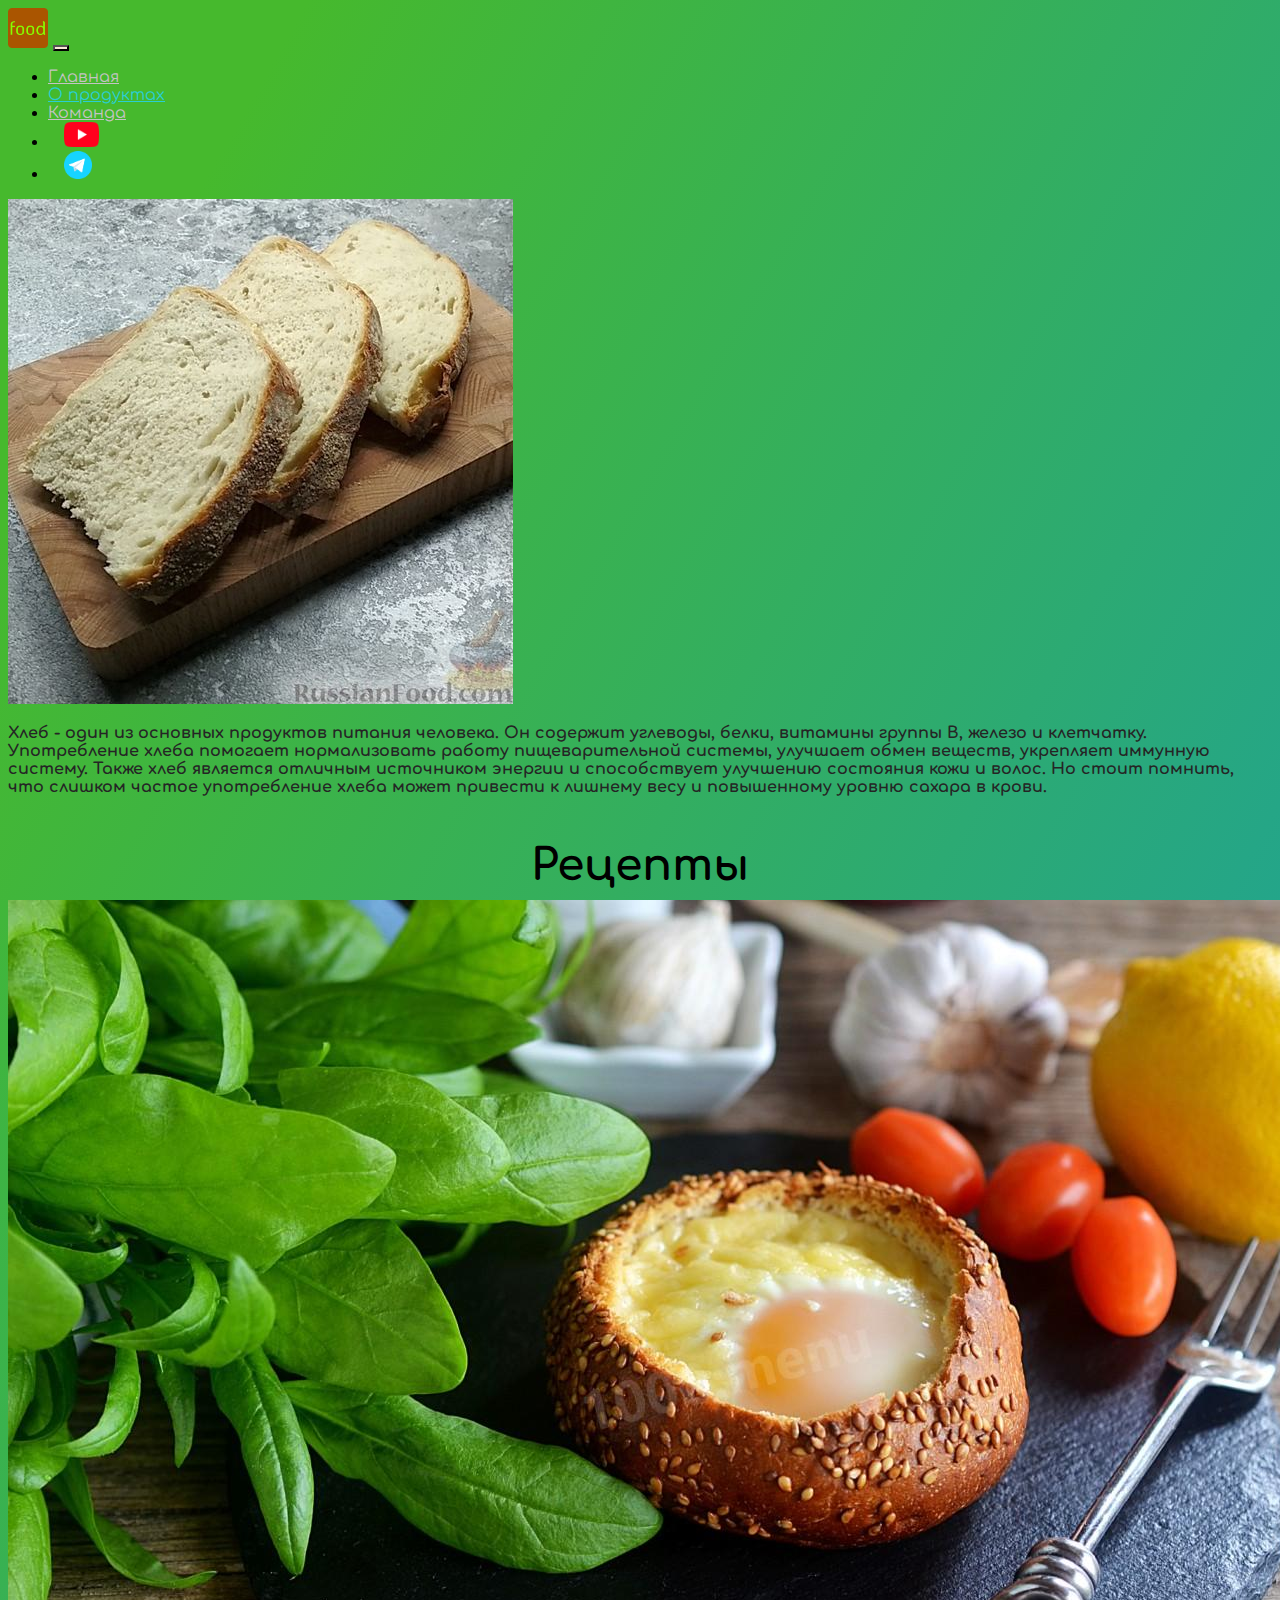
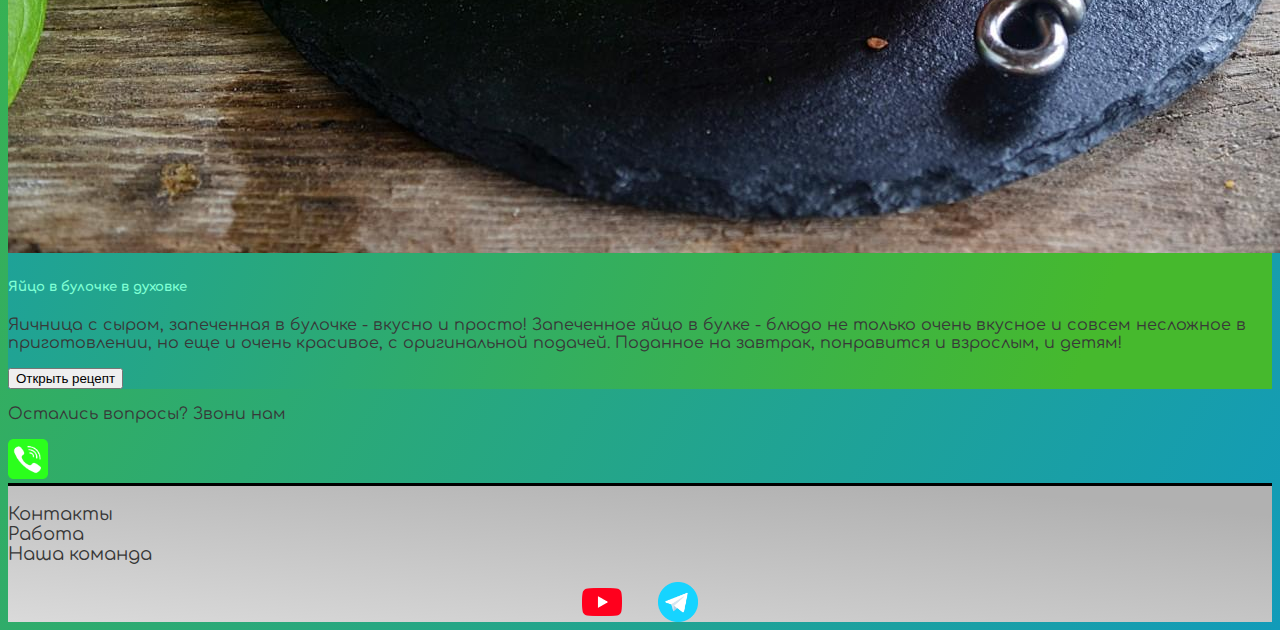
<file: bread.html>
<!DOCTYPE html>
<html lang="en">

<head>
    <meta charset="UTF-8">
    <meta http-equiv="X-UA-Compatible" content="IE=edge">
    <meta name="viewport" content="width=device-width, initial-scale=1.0">
    <title>Превенториум</title>
    <link href="https://cdn.jsdelivr.net/npm/bootstrap@5.2.3/dist/css/bootstrap.min.css" rel="stylesheet"
        integrity="sha384-rbsA2VBKQhggwzxH7pPCaAqO46MgnOM80zW1RWuH61DGLwZJEdK2Kadq2F9CUG65" crossorigin="anonymous">
    <link rel="stylesheet" href="source/styles/mycss.css">
    <link rel="stylesheet" href="source/styles/later.css">

    <link rel="apple-touch-icon" sizes="180x180" href="source/files/favicon_io/apple-touch-icon.png">
    <link rel="icon" type="image/png" sizes="32x32" href="source/files/favicon_io/favicon-32x32.png">
    <link rel="icon" type="image/png" sizes="16x16" href="source/files/favicon_io/favicon-16x16.png">
    <link rel="manifest" href="source/files/favicon_io/site.webmanifest">
</head>

<body>

    <header>
        <nav class="navbar navbar-expand-lg bg-dark">
            <div class="container-fluid">
                <a class="navbar-brand" href="/"><img src="source/files/favicon_io/android-chrome-512x512.png" alt="///"></a>
                <button class="navbar-toggler" type="button" data-bs-toggle="collapse" data-bs-target="#navbarNav"
                    aria-controls="navbarNav" aria-expanded="false" aria-label="Toggle navigation">
                    <span class="navbar-toggler-icon"></span>
                </button>
                <div class="collapse navbar-collapse" id="navbarNav">
                    <ul class="navbar-nav">
                        <li class="nav-item">
                            <a class="nav-link" aria-current="page" href="/">Главная</a>
                        </li>
                        <li class="nav-item">
                            <a class="nav-link active " href="pricing.html">О продуктах</a>
                        </li>
                        <li class="nav-item">
                            <a class="nav-link " href="pricing.html">Команда</a>
                        </li>
                        <li class="nav-item">
                            <a class="nav-link" href="pricing.html">
                                <img style="width: 35px; margin-inline: 1em;" src="source/files/yt.png" alt="">
                            </a>
                        </li>
                        <li class="nav-item">
                            <a class="nav-link" href="pricing.html">
                                <img style="width: 28px; margin-inline: 1em;" src="source/files/tg.png" alt="">
                            </a>
                        </li>
                    </ul>
                </div>
            </div>
        </nav>
    </header>

    <section>
        <div class="container-fluid mt-4">
            <div class="row">

                <div class="col-lg-1">
                </div>

                <div class="col-lg-8 col-md-12">
                    <div class="row">

                        <div class="col-lg-6 col-md-6">
                            <img src="source/images/big_318022.jpg" class="w-100" alt="">
                        </div>
                        <div class="col-lg-6 col-md-6 slide-text">
                            <p class="kir">Хлеб - один из основных продуктов питания человека. Он содержит углеводы, белки, витамины
                                группы В, железо и клетчатку. Употребление хлеба помогает нормализовать работу
                                пищеварительной системы, улучшает обмен веществ, укрепляет иммунную систему. Также хлеб
                                является отличным источником энергии и способствует улучшению состояния кожи и волос. Но
                                стоит помнить, что слишком частое употребление хлеба может привести к лишнему весу и
                                повышенному уровню сахара в крови.</p>
                        </div>

                    </div>
                    <h2 class="recept">Рецепты</h2>
                    <div class="row">
                        <div class="col-lg-6 col-md-6 mt-4">
                            <div class="card">
                                <img src="source/images/yaico-v-bulochke-v-duxovke_1592090454_8_max.jpg"
                                    class="card-img-top" alt="хлеб">
                                <div class="card-body">
                                    <h5 class="card-title">Яйцо в булочке в духовке</h5>
                                    <p class="card-text">Яичница с сыром, запеченная в булочке - вкусно и просто!
                                        Запеченное яйцо в булке - блюдо не только очень вкусное и совсем несложное в
                                        приготовлении, но еще и очень красивое, с оригинальной подачей. Поданное на
                                        завтрак, понравится и взрослым, и детям!
                                    </p>
                                    <button id="myBtn">Открыть рецепт</button>
                                    <!-- The Modal -->
                                    <div id="myModal" class="modal">

                                        <!-- Модальное содержание -->
                                        <div class="modal-content">
                                            <div class="modal-header">
                                                <span class="close">&times;</span>
                                                <h2>Яйцо в булочке в духовке</h2>
                                            </div>
                                            <div class="modal-body">
                                                <img src="source/images/yaico-v-bulochke-v-duxovke_1592090454_8_max.jpg"
                                                    alt="">
                                                <p>Булочка 250 Грамм</p>
                                                <p>Яйца 1 шт.</p>
                                                <p>Соль по вкусу</p>
                                                <p>Сыл любой 40 Грамм</p>
                                                <p>Сливочное масло 20 Грамм</p>
                                                <p> Дрожжи прессованные 20 Грамм </p>
                                            </div>
                                            <div class="d-block w-100">
                                                <div class="row">
                                                    <div class="col-lg-4 col-md-4">
                                                        <img src="source/recept2/yaico-v-bulochke-v-duxovke_1592090454_1_max.jpg" class="w-100"
                                                            alt="">
                                                    </div>
                                                    <div class="col-lg-4 col-md-4 slide-text">
                                                        <p>Подготовьте все необходимые ингредиенты. Казалось бы, их достаточно много, но практически все они есть в любом холодильнике. Так что с набором продуктов проблем быть не должно.</p>
                                                    </div>
                                                </div>
                                            </div>
                                            <div class="d-block w-100">
                                                <div class="row">
                                                    <div class="col-lg-4 col-md-4">
                                                        <img src="source/recept2/yaico-v-bulochke-v-duxovke_1592090454_2_max.jpg"
                                                            class="w-100" alt="">
                                                    </div>
                                                    <div class="col-lg-4 col-md-4 slide-text">
                                                        <p>Для теста в теплом молоке растворите немного сахара, буквально 1 ч. ложку, добавьте дрожжи. Я использую прессованные дрожжи, с ними моя выпечка всегда получается) Хорошенько расколотите массу венчиком, чтобы дрожжи полностью растворились, и оставьте все на 10 минут. За это время на поверхности появится пышная пенка, это значит, что дрожжи начали действовать.  </p>
                                                    </div>
                                                </div>
                                            </div>
                                            <div class="d-block w-100">
                                                <div class="row">
                                                    <div class="col-lg-4 col-md-4">
                                                        <img src="source/recept2/yaico-v-bulochke-v-duxovke_1592090454_3_max.jpg"
                                                            class="w-100" alt="">
                                                    </div>
                                                    <div class="col-lg-4 col-md-4 slide-text">
                                                        <p>Добавьте в миску яйцо (я его предварительно слегка взбиваю вилкой), немного поваренной соли, остальной сахар (предназначенный для теста) и ванильный сахар. Также добавьте растопленное сливочное масло (растопить его можно на медленном огне, на водяной бане или же в микроволновке, как это сделала я). Полученную массу хорошо размешайте.</p>
                                                    </div>
                                                </div>
                                            </div>
                                            <div class="d-block w-100">
                                                <div class="row">
                                                    <div class="col-lg-4 col-md-4">
                                                        <img src="source/recept2/yaico-v-bulochke-v-duxovke_1592090454_3_max.jpg"
                                                            class="w-100" alt="">
                                                    </div>
                                                    <div class="col-lg-4 col-md-4 slide-text">
                                                        <p>Начинайте вводить просеянную муку. Размешивайте сначала венчиком или ложкой, а затем выложите тесто на рабочую поверхность и замесите руками. Месить надо около 10 минут, за это время тесто станет однородным и гладким. Обратите внимание: муки вам может понадобиться немного больше или меньше, чем указано в рецепте, в этом нет ничего страшного.</p>
                                                    </div>
                                                </div>
                                            </div>
                                            <div class="d-block w-100">
                                                <div class="row">
                                                    <div class="col-lg-4 col-md-4">
                                                        <img src="source/recept2/yaico-v-bulochke-v-duxovke_1592090454_4_max.jpg"
                                                            class="w-100" alt="">
                                                    </div>
                                                    <div class="col-lg-4 col-md-4 slide-text">
                                                        <p>Переложите тесто в глубокую миску, накройте полотенцем и оставьте в теплом месте. Я обычно пользуюсь мультиваркой, ставлю режим "Мультиповар", устанавливаю температуру 35 градусов и время 1 час. Ставлю тарелку с тестом прямо в мультиварку и закрываю крышку. Тесто поднимается просто отлично! Через час тесто следует обмять, положить в тарелку и снова оставить, но уже минут на 30-40, чтобы оно подошло. </p>
                                                    </div>
                                                </div>
                                            </div>
                                            <div class="d-block w-100">
                                                <div class="row">
                                                    <div class="col-lg-4 col-md-4">
                                                        <img src="source/recept2/yaico-v-bulochke-v-duxovke_1592090454_5_max.jpg"
                                                            class="w-100" alt="">
                                                    </div>
                                                    <div class="col-lg-4 col-md-4 slide-text">
                                                        <p>Тесто получилось просто идеальное: гладкое и пышное! Раскатайте его в большой пласт толщиной примерно 6-7 мм.</p>
                                                    </div>
                                                </div>
                                            </div>
                                            <div class="d-block w-100">
                                                <div class="row">
                                                    <div class="col-lg-4 col-md-4">
                                                        <img src="source/recept2/yaico-v-bulochke-v-duxovke_1592090454_6_max.jpg"
                                                            class="w-100" alt="">
                                                    </div>
                                                    <div class="col-lg-4 col-md-4 slide-text">
                                                        <p>Смажьте тонким слоем размягченного сливочного масла. </p>
                                                    </div>
                                                </div>
                                            </div>
                                            <div class="d-block w-100">
                                                <div class="row">
                                                    <div class="col-lg-4 col-md-4">
                                                        <img src="source/images/yaico-v-bulochke-v-duxovke_1592090454_8_max.jpg"
                                                            class="w-100" alt="">
                                                    </div>
                                                    <div class="col-lg-4 col-md-4 slide-text">
                                                        <p>Подавайте блюдо на завтрак со свежими сезонными овощами и зеленью. Приятного аппетита! </p>
                                                    </div>
                                                </div>
                                            </div>
                                            


                                        </div>
                                        
                                        

                                    </div>

                                    <script>
                                        // Get the modal
                                        var modal = document.getElementById("myModal");

                                        // Get the button that opens the modal
                                        var btn = document.getElementById("myBtn");

                                        // Get the <span> element that closes the modal
                                        var span = document.getElementsByClassName("close")[0];

                                        // When the user clicks the button, open the modal 
                                        btn.onclick = function () {
                                            modal.style.display = "block";
                                        }

                                        // When the user clicks on <span> (x), close the modal
                                        span.onclick = function () {
                                            modal.style.display = "none";
                                        }

                                        // When the user clicks anywhere outside of the modal, close it
                                        window.onclick = function (event) {
                                            if (event.target == modal) {
                                                modal.style.display = "none";
                                            }
                                        }
                                    </script>
                                </div>
                            </div>
                        </div>

                    </div>
                </div>
                <div class="col-lg-12 col-md-12 text-center mt-4">
                    <p>Остались вопросы?  Звони нам</p>
                </div>
                <div class="col-lg-12 col-md-12 text-center">
                    <img class="call-anim" style="width: 40px;" src="source/files/phone.png" alt="">
                </div>

    </section>

    <footer class="mt-4">
        <div class="container-fluid">
            <div class="row">
                <div class="col-lg-4 col-md-12 footer-text text-center">
                    <p></p>
                </div>
                <div class="col-lg-4 col-md-12 footer-text text-center">
                    <p>Контакты <br>Работа<br>Наша команда</p>
                </div>
                <div class="col-lg-4 col-md-12 media-links">
                    <img style="width: 40px; margin-inline: 1em;" src="source/files/yt.png" alt="">
                    <img style="width: 40px; margin-inline: 1em;" src="source/files/tg.png" alt="">
                </div>
            </div>
        </div>
    </footer>

    <script src="https://cdn.jsdelivr.net/npm/bootstrap@5.2.3/dist/js/bootstrap.bundle.min.js"
        integrity="sha384-kenU1KFdBIe4zVF0s0G1M5b4hcpxyD9F7jL+jjXkk+Q2h455rYXK/7HAuoJl+0I4"
        crossorigin="anonymous"></script>
</body>

</html>
</file>
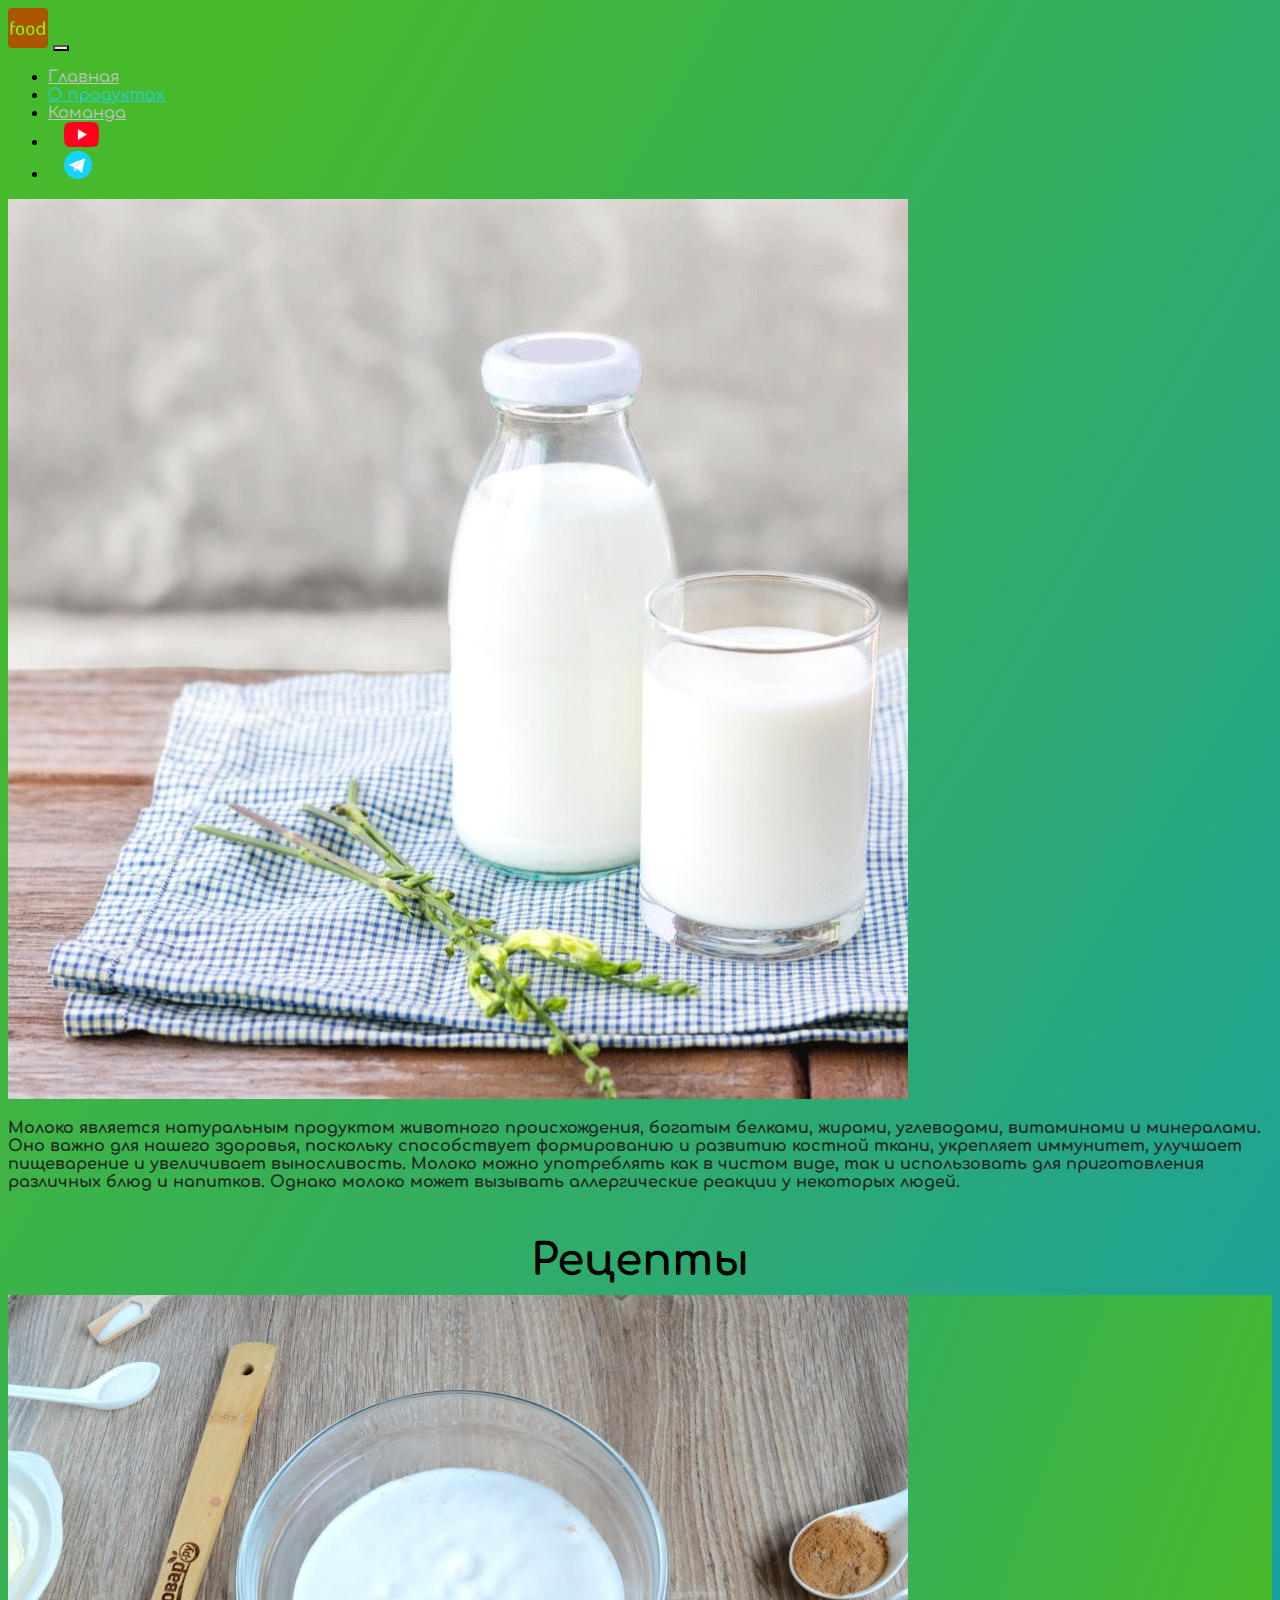
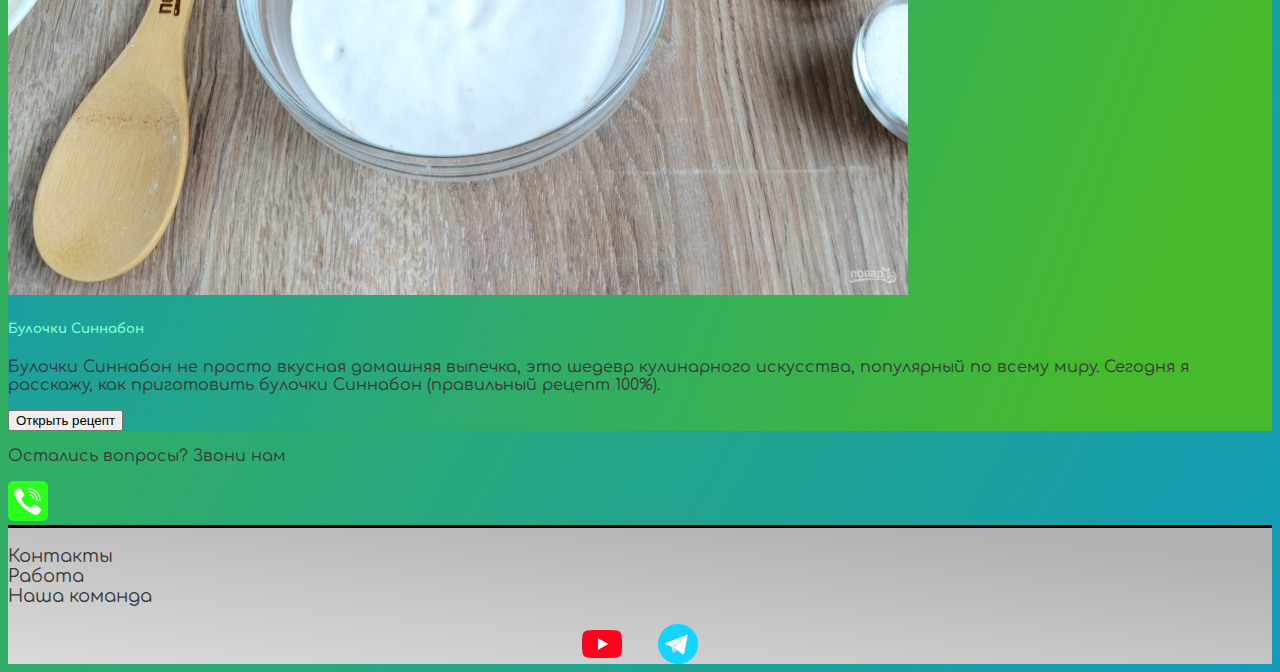
<file: milk.html>
<!DOCTYPE html>
<html lang="en">

<head>
    <meta charset="UTF-8">
    <meta http-equiv="X-UA-Compatible" content="IE=edge">
    <meta name="viewport" content="width=device-width, initial-scale=1.0">
    <title>Превенториум</title>
    <link href="https://cdn.jsdelivr.net/npm/bootstrap@5.2.3/dist/css/bootstrap.min.css" rel="stylesheet"
        integrity="sha384-rbsA2VBKQhggwzxH7pPCaAqO46MgnOM80zW1RWuH61DGLwZJEdK2Kadq2F9CUG65" crossorigin="anonymous">
    <link rel="stylesheet" href="source/styles/mycss.css">
    <link rel="stylesheet" href="source/styles/later.css">

    <link rel="apple-touch-icon" sizes="180x180" href="source/files/favicon_io/apple-touch-icon.png">
    <link rel="icon" type="image/png" sizes="32x32" href="source/files/favicon_io/favicon-32x32.png">
    <link rel="icon" type="image/png" sizes="16x16" href="source/files/favicon_io/favicon-16x16.png">
    <link rel="manifest" href="source/files/favicon_io/site.webmanifest">
</head>

<body>

    <header>
        <nav class="navbar navbar-expand-lg bg-dark">
            <div class="container-fluid">
                <a class="navbar-brand" href="/"><img src="source/files/favicon_io/android-chrome-512x512.png"
                        alt="///"></a>
                <button class="navbar-toggler" type="button" data-bs-toggle="collapse" data-bs-target="#navbarNav"
                    aria-controls="navbarNav" aria-expanded="false" aria-label="Toggle navigation">
                    <span class="navbar-toggler-icon"></span>
                </button>
                <div class="collapse navbar-collapse" id="navbarNav">
                    <ul class="navbar-nav">
                        <li class="nav-item">
                            <a class="nav-link" aria-current="page" href="/">Главная</a>
                        </li>
                        <li class="nav-item">
                            <a class="nav-link active " href="pricing.html">О продуктах</a>
                        </li>
                        <li class="nav-item">
                            <a class="nav-link " href="pricing.html">Команда</a>
                        </li>
                        <li class="nav-item">
                            <a class="nav-link" href="pricing.html">
                                <img style="width: 35px; margin-inline: 1em;" src="source/files/yt.png" alt="">
                            </a>
                        </li>
                        <li class="nav-item">
                            <a class="nav-link" href="pricing.html">
                                <img style="width: 28px; margin-inline: 1em;" src="source/files/tg.png" alt="">
                            </a>
                        </li>
                    </ul>
                </div>
            </div>
        </nav>
    </header>

    <section>
        <div class="container-fluid mt-4">
            <div class="row">

                <div class="col-lg-1">
                </div>

                <div class="col-lg-8 col-md-12">
                    <div class="row">

                        <div class="col-lg-6 col-md-6">
                            <img src="source/images/moloko-kakoj-zhirnosti-poleznee_165546461427652812.jpg"
                                class="w-100" alt="">
                        </div>
                        <div class="col-lg-6 col-md-6 slide-text">
                            <p class="kir">Молоко является натуральным продуктом животного происхождения, богатым
                                белками, жирами, углеводами,
                                витаминами и минералами. Оно важно для нашего здоровья, поскольку способствует
                                формированию и
                                развитию костной ткани, укрепляет иммунитет, улучшает пищеварение и увеличивает
                                выносливость. Молоко
                                можно употреблять как в чистом виде, так и использовать для приготовления различных блюд
                                и напитков.
                                Однако молоко может вызывать аллергические реакции у некоторых людей.</p>
                        </div>

                    </div>
                    <h2 class="recept">Рецепты</h2>
                    <div class="row">
                        <div class="col-lg-6 col-md-6 mt-4">
                            <div class="card">
                                <img src="source/recept/bulochki_sinnabon_pravilnii_recept_100-358388.JPG"
                                    class="card-img-top" alt="Молоко">
                                <div class="card-body">
                                    <h5 class="card-title">Булочки Синнабон</h5>
                                    <p class="card-text">Булочки Синнабон не просто вкусная домашняя выпечка, это шедевр кулинарного искусства, популярный по всему миру. Сегодня я расскажу, как приготовить булочки Синнабон (правильный рецепт 100%).
                                    </p>
                                    <button id="myBtn">Открыть рецепт</button>
                                    <!-- The Modal -->
                                    <div id="myModal" class="modal">

                                        <!-- Модальное содержание -->
                                        <div class="modal-content">
                                            <div class="modal-header">
                                                <span class="close">&times;</span>
                                                <h2>Булочки Синнабон</h2>
                                            </div>
                                            <div class="modal-body">
                                                <img src="source/recept/bulochki_sinnabon_pravilnii_recept_100-358402.jpg"
                                                    alt="">
                                                <p>Мука 540 Грамм</p>
                                                <p>Молоко 330 Миллилитров (280 мл - в тесто, 50 мл - в
                                                    помадку)</p>
                                                <p> Масло сливочное 120 Грамм (60 г - в тесто, 60 г - в
                                                    начинку)</p>
                                                <p> Яйцо 1 Штука Сахар 260 Грамм (80 г - в тесто, 180 г - в
                                                    начинку)</p>
                                                <p> Поваренная соль 2/3 Чайных ложки </p>
                                                <p> Дрожжи прессованные 20 Грамм </p>
                                                <p> Ванилин 1/2 Чайных ложки </p>
                                                <p> Корица молотая 4 Чайных ложки (в
                                                    начинку) </p>
                                                <p> Сыр сливочный 250 Грамм </p>
                                                <p> Сахарная пудра 60 Грамм </p>
                                                <p> Лимонный
                                                    сок 1 Ст. ложка</p>
                                            </div>
                                            <div class="d-block w-100">
                                                <div class="row">
                                                    <div class="col-lg-4 col-md-4">
                                                        <img src="source/recept/kolectiv_doctors_sm.jpg" class="w-100"
                                                            alt="">
                                                    </div>
                                                    <div class="col-lg-4 col-md-4 slide-text">
                                                        <p>Подготовьте все необходимые ингредиенты. Казалось бы, их достаточно много, но практически все они есть в любом холодильнике. Так что с набором продуктов проблем быть не должно.</p>
                                                    </div>
                                                </div>
                                            </div>
                                            <div class="d-block w-100">
                                                <div class="row">
                                                    <div class="col-lg-4 col-md-4">
                                                        <img src="source/recept/bulochki_sinnabon_pravilnii_recept_100-358388.JPG"
                                                            class="w-100" alt="">
                                                    </div>
                                                    <div class="col-lg-4 col-md-4 slide-text">
                                                        <p>Для теста в теплом молоке растворите немного сахара, буквально 1 ч. ложку, добавьте дрожжи. Я использую прессованные дрожжи, с ними моя выпечка всегда получается) Хорошенько расколотите массу венчиком, чтобы дрожжи полностью растворились, и оставьте все на 10 минут. За это время на поверхности появится пышная пенка, это значит, что дрожжи начали действовать.  </p>
                                                    </div>
                                                </div>
                                            </div>
                                            <div class="d-block w-100">
                                                <div class="row">
                                                    <div class="col-lg-4 col-md-4">
                                                        <img src="source/recept/bulochki_sinnabon_pravilnii_recept_100-2222222.JPG"
                                                            class="w-100" alt="">
                                                    </div>
                                                    <div class="col-lg-4 col-md-4 slide-text">
                                                        <p>Добавьте в миску яйцо (я его предварительно слегка взбиваю вилкой), немного поваренной соли, остальной сахар (предназначенный для теста) и ванильный сахар. Также добавьте растопленное сливочное масло (растопить его можно на медленном огне, на водяной бане или же в микроволновке, как это сделала я). Полученную массу хорошо размешайте.</p>
                                                    </div>
                                                </div>
                                            </div>
                                            <div class="d-block w-100">
                                                <div class="row">
                                                    <div class="col-lg-4 col-md-4">
                                                        <img src="source/recept/bulochki_sinnabon_pravilnii_recept_100-33333333.JPG"
                                                            class="w-100" alt="">
                                                    </div>
                                                    <div class="col-lg-4 col-md-4 slide-text">
                                                        <p>Начинайте вводить просеянную муку. Размешивайте сначала венчиком или ложкой, а затем выложите тесто на рабочую поверхность и замесите руками. Месить надо около 10 минут, за это время тесто станет однородным и гладким. Обратите внимание: муки вам может понадобиться немного больше или меньше, чем указано в рецепте, в этом нет ничего страшного.</p>
                                                    </div>
                                                </div>
                                            </div>
                                            <div class="d-block w-100">
                                                <div class="row">
                                                    <div class="col-lg-4 col-md-4">
                                                        <img src="source/recept/bulochki_sinnabon_pravilnii_recept_100-4444444.JPG"
                                                            class="w-100" alt="">
                                                    </div>
                                                    <div class="col-lg-4 col-md-4 slide-text">
                                                        <p>Переложите тесто в глубокую миску, накройте полотенцем и оставьте в теплом месте. Я обычно пользуюсь мультиваркой, ставлю режим "Мультиповар", устанавливаю температуру 35 градусов и время 1 час. Ставлю тарелку с тестом прямо в мультиварку и закрываю крышку. Тесто поднимается просто отлично! Через час тесто следует обмять, положить в тарелку и снова оставить, но уже минут на 30-40, чтобы оно подошло. </p>
                                                    </div>
                                                </div>
                                            </div>
                                            <div class="d-block w-100">
                                                <div class="row">
                                                    <div class="col-lg-4 col-md-4">
                                                        <img src="source/recept/bulochki_sinnabon_pravilnii_recept_10055555.JPG"
                                                            class="w-100" alt="">
                                                    </div>
                                                    <div class="col-lg-4 col-md-4 slide-text">
                                                        <p>Тесто получилось просто идеальное: гладкое и пышное! Раскатайте его в большой пласт толщиной примерно 6-7 мм.</p>
                                                    </div>
                                                </div>
                                            </div>
                                            <div class="d-block w-100">
                                                <div class="row">
                                                    <div class="col-lg-4 col-md-4">
                                                        <img src="source/recept/bulochki_sinnabon_pravilnii_recept_100-666666.JPG"
                                                            class="w-100" alt="">
                                                    </div>
                                                    <div class="col-lg-4 col-md-4 slide-text">
                                                        <p>Смажьте тонким слоем размягченного сливочного масла. </p>
                                                    </div>
                                                </div>
                                            </div>
                                            <div class="d-block w-100">
                                                <div class="row">
                                                    <div class="col-lg-4 col-md-4">
                                                        <img src="source/recept/bulochki_sinnabon_pravilnii_recept_100-7777777.JPG"
                                                            class="w-100" alt="">
                                                    </div>
                                                    <div class="col-lg-4 col-md-4 slide-text">
                                                        <p>Смешайте сахар и корицу (лучше брать тростниковый коричневый сахар, но у меня не было, потому я взяла обычный белый). Присыпьте полученной смесью весь пласт теста.</p>
                                                    </div>
                                                </div>
                                            </div>
                                            <div class="row">
                                                <div class="col-lg-4 col-md-4">
                                                    <img src="source/recept/bulochki_sinnabon_pravilnii_recept_100-8888888.JPG"
                                                        class="w-100" alt="">
                                                </div>
                                                <div class="col-lg-4 col-md-4 slide-text">
                                                    <p>Заверните тесто в рулет как можно плотнее.</p>
                                                </div>
                                            </div>
                                            <div class="row">
                                                <div class="col-lg-4 col-md-4">
                                                    <img src="source/recept/bulochki_sinnabon_pravilnii_recept_100-99999.JPG"
                                                        class="w-100" alt="">
                                                </div>
                                                <div class="col-lg-4 col-md-4 slide-text">
                                                    <p>Теперь нужно разрезать этот большой рулет на небольшие кусочки, шириной примерно 4-5 см. Ножом резать не очень удобно, поэтому советую воспользоваться обычной нитью. Возьмите небольшой кусок нити. Запустите его под рулет, поднимите края и перекрестив их, протяните. Таким образом у вас получится ровный и красивый разрез. Так разрежьте весь рулет.</p>
                                                </div>
                                            </div>
                                            <div class="row">
                                                <div class="col-lg-4 col-md-4">
                                                    <img src="source/recept/bulochki_sinnabon_pravilnii_recept_100-10000000000.JPG"
                                                        class="w-100" alt="">
                                                </div>
                                                <div class="col-lg-4 col-md-4 slide-text">
                                                    <p>Сложите маленькие рулетики в форму для выпекания, смазанную растительным маслом. Я использую круглую форму диаметром 25 см. Оставьте булочки минут на 20-30, чтобы они отдохнули. Затем отправьте в разогретую духовку до 180 градусов на 25-30 минут. Время приготовления всегда индивидуально, смотрите, чтобы тесто пропеклось и не пригорело. </p>
                                                </div>
                                            </div>
                                            <div class="row">
                                                <div class="col-lg-4 col-md-4">
                                                    <img src="source/recept/bulochki_sinnabon_pravilnii_recept_100-11111.JPG"
                                                        class="w-100" alt="">
                                                </div>
                                                <div class="col-lg-4 col-md-4 slide-text">
                                                    <p>Приготовьте помадку. Для этого смешайте сливочный сыр, сахарную пудру, лимонный сок и немного молока. Все хорошо перемешайте венчиком. </p>
                                                </div>
                                            </div>
                                            <div class="row">
                                                <div class="col-lg-4 col-md-4">
                                                    <img src="source/recept/bulochki_sinnabon_pravilnii_recept_100-122222222.JPG"
                                                        class="w-100" alt="">
                                                </div>
                                                <div class="col-lg-4 col-md-4 slide-text">
                                                    <p>Полейте готовые булочки помадкой. Поскольку булочки еще горячие, помадка будет таять, растекаясь по их поверхности и проникая между слоями. </p>
                                                </div>
                                            </div>
                                            <div class="row">
                                                <div class="col-lg-4 col-md-4">
                                                    <img src="source/recept/bulochki_sinnabon_pravilnii_recept_100-1333333333333.jpg"
                                                        class="w-100" alt="">
                                                </div>
                                                <div class="col-lg-4 col-md-4 slide-text">
                                                    <p>Булочки Синнабон готовы! Кушайте с удовольствием! </p>
                                                </div>
                                            </div>


                                        </div>
                                        
                                        </div>

                                    </div>

                                    <script>
                                        // Get the modal
                                        var modal = document.getElementById("myModal");

                                        // Get the button that opens the modal
                                        var btn = document.getElementById("myBtn");

                                        // Get the <span> element that closes the modal
                                        var span = document.getElementsByClassName("close")[0];

                                        // When the user clicks the button, open the modal 
                                        btn.onclick = function () {
                                            modal.style.display = "block";
                                        }

                                        // When the user clicks on <span> (x), close the modal
                                        span.onclick = function () {
                                            modal.style.display = "none";
                                        }

                                        // When the user clicks anywhere outside of the modal, close it
                                        window.onclick = function (event) {
                                            if (event.target == modal) {
                                                modal.style.display = "none";
                                            }
                                        }
                                    </script>
                                </div>
                            </div>
                        </div>

                    </div>
                </div>
                <div class="col-lg-12 col-md-12 text-center mt-4">
                    <p>Остались вопросы?  Звони нам</p>
                </div>
                <div class="col-lg-12 col-md-12 text-center">
                    <img class="call-anim" style="width: 40px;" src="source/files/phone.png" alt="">
                </div>

    </section>

    <footer class="mt-4">
        <div class="container-fluid">
            <div class="row">
                <div class="col-lg-4 col-md-12 footer-text text-center">
                    <p></p>
                </div>
                <div class="col-lg-4 col-md-12 footer-text text-center">
                    <p>Контакты <br>Работа<br>Наша команда</p>
                </div>
                <div class="col-lg-4 col-md-12 media-links">
                    <img style="width: 40px; margin-inline: 1em;" src="source/files/yt.png" alt="">
                    <img style="width: 40px; margin-inline: 1em;" src="source/files/tg.png" alt="">
                </div>
            </div>
        </div>
    </footer>

    <script src="https://cdn.jsdelivr.net/npm/bootstrap@5.2.3/dist/js/bootstrap.bundle.min.js"
        integrity="sha384-kenU1KFdBIe4zVF0s0G1M5b4hcpxyD9F7jL+jjXkk+Q2h455rYXK/7HAuoJl+0I4"
        crossorigin="anonymous"></script>
</body>

</html>
</file>
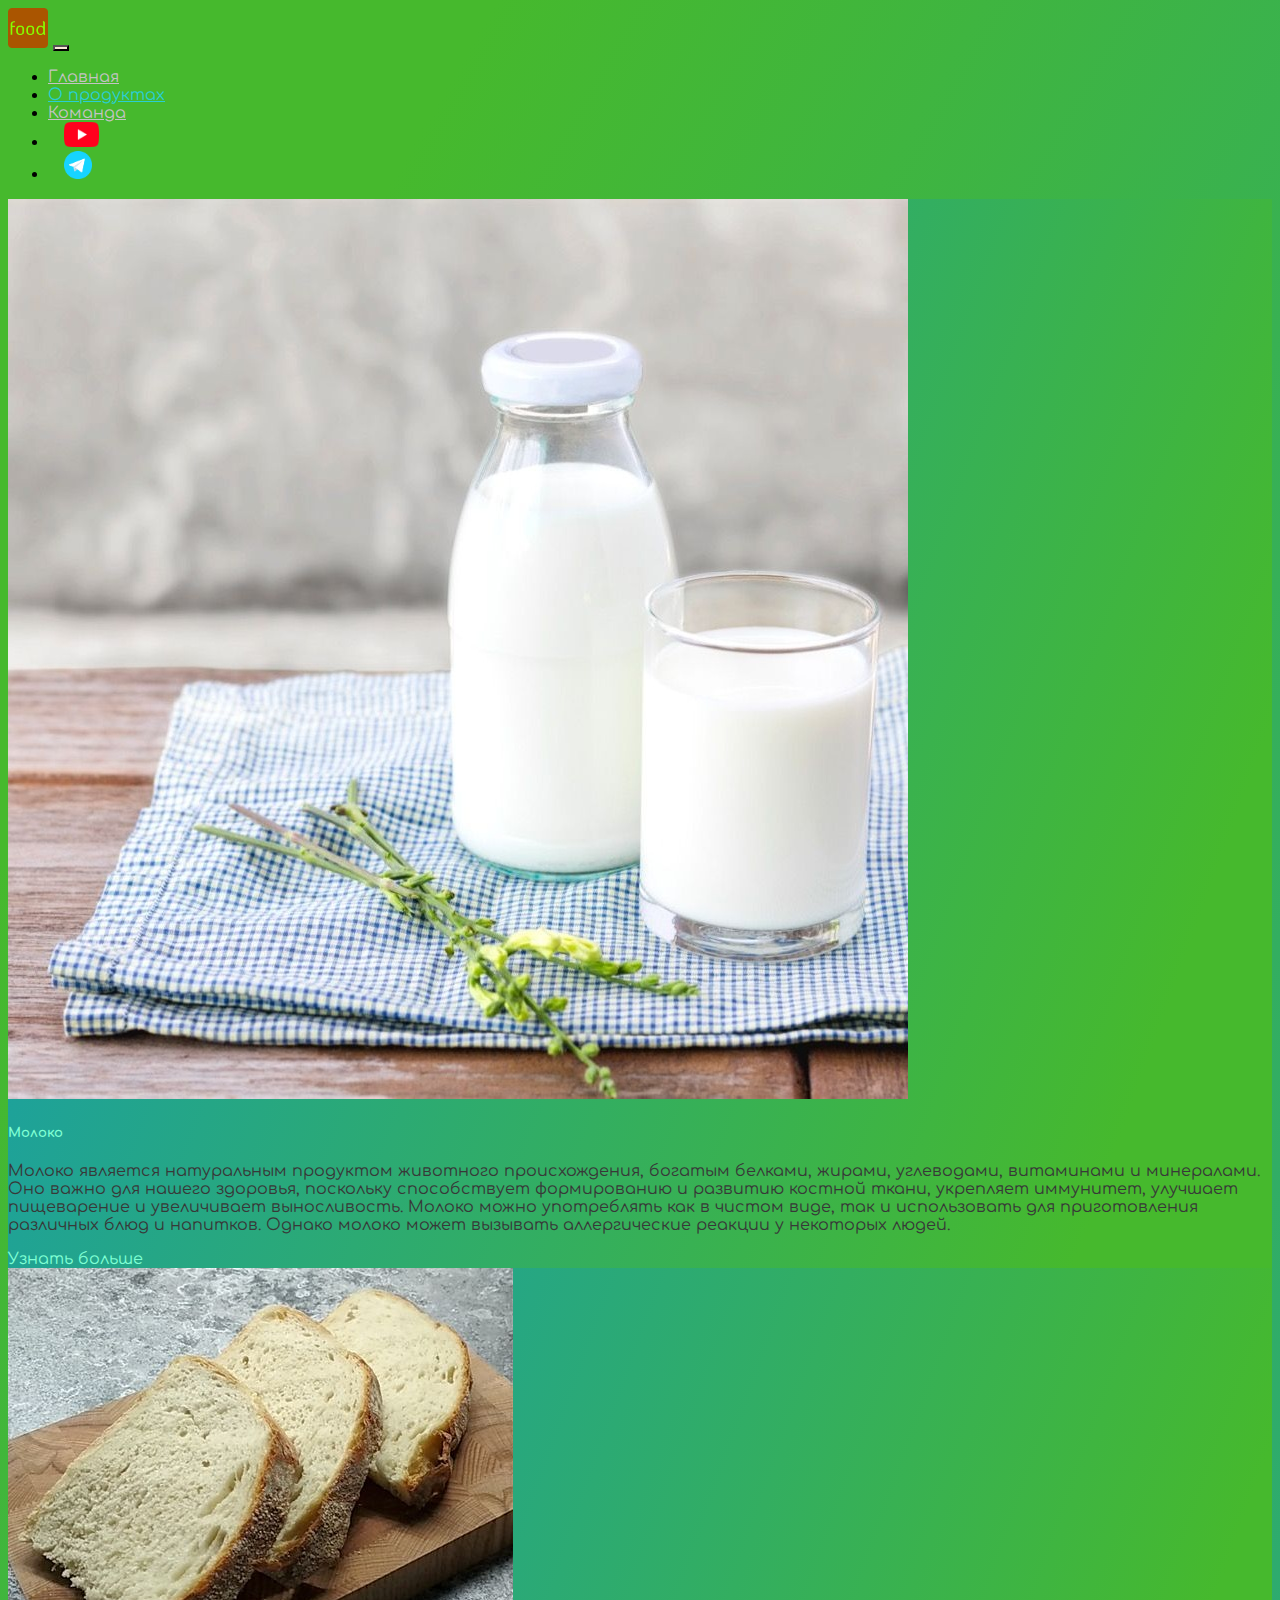
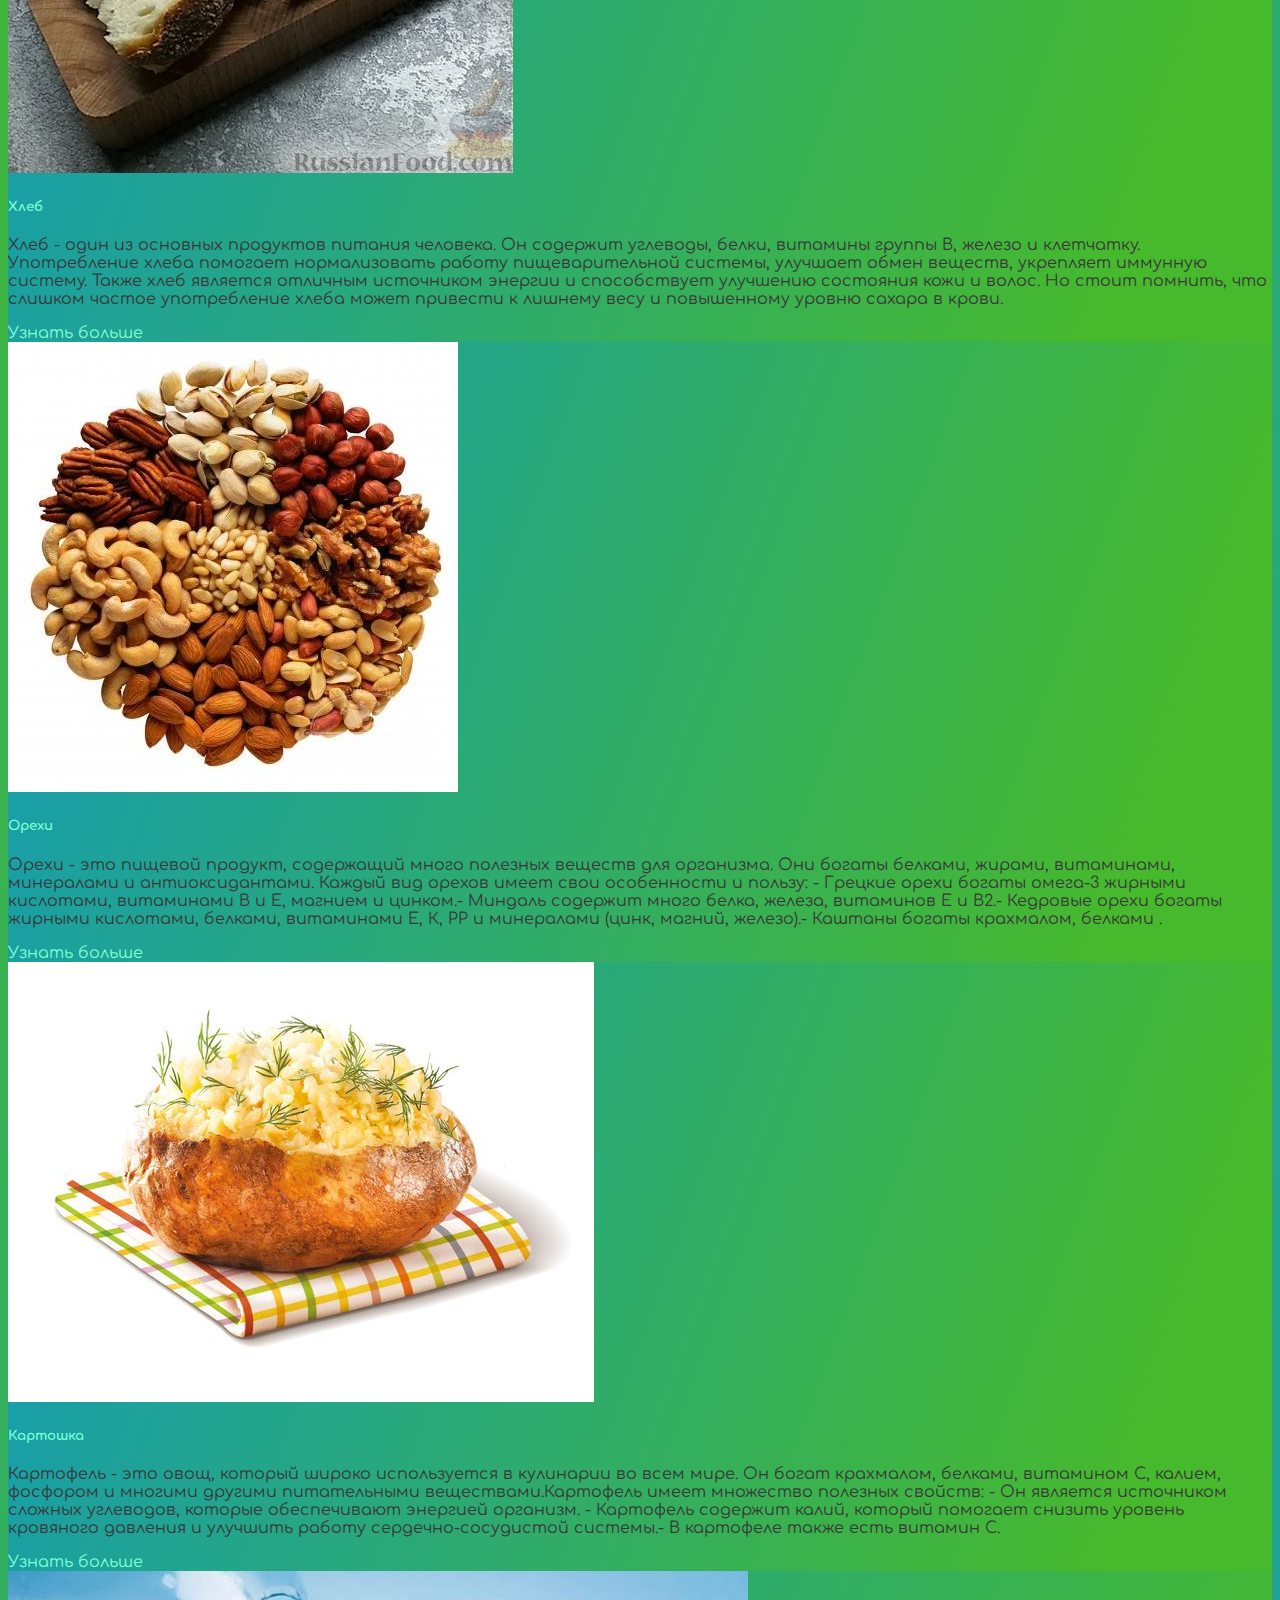
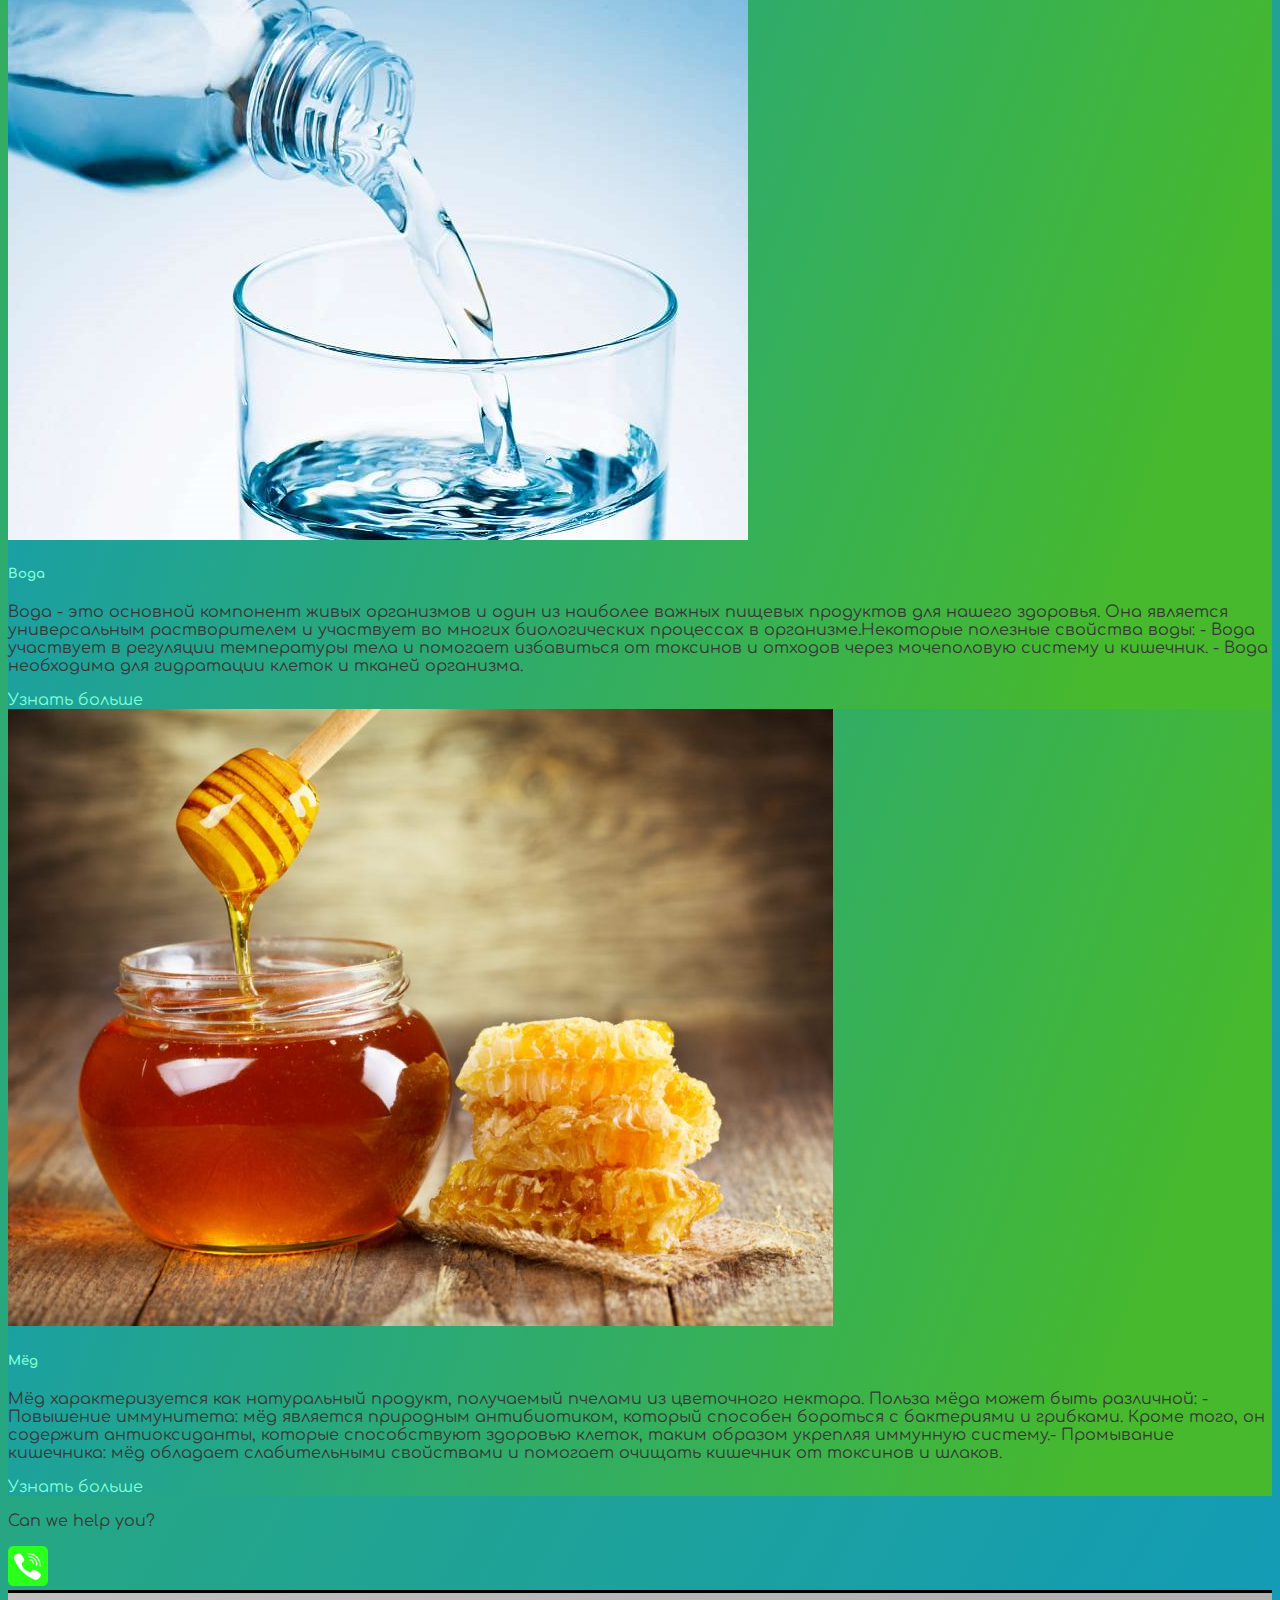
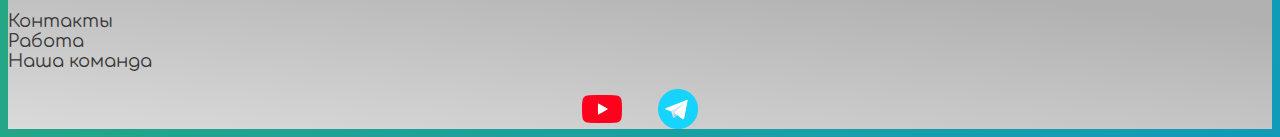
<file: pricing.html>
<!DOCTYPE html>
<html lang="en">

<head>
  <meta charset="UTF-8">
  <meta http-equiv="X-UA-Compatible" content="IE=edge">
  <meta name="viewport" content="width=device-width, initial-scale=1.0">
  <title>Превенториум</title>
  <link href="https://cdn.jsdelivr.net/npm/bootstrap@5.2.3/dist/css/bootstrap.min.css" rel="stylesheet"
    integrity="sha384-rbsA2VBKQhggwzxH7pPCaAqO46MgnOM80zW1RWuH61DGLwZJEdK2Kadq2F9CUG65" crossorigin="anonymous">
  <link rel="stylesheet" href="source/styles/mycss.css">

  <link rel="apple-touch-icon" sizes="180x180" href="source/files/favicon_io/apple-touch-icon.png">
  <link rel="icon" type="image/png" sizes="32x32" href="source/files/favicon_io/favicon-32x32.png">
  <link rel="icon" type="image/png" sizes="16x16" href="source/files/favicon_io/favicon-16x16.png">
  <link rel="manifest" href="source/files/favicon_io/site.webmanifest">
</head>

<body>
  <header>
    <nav class="navbar navbar-expand-lg bg-dark">
      <div class="container-fluid">
        <a class="navbar-brand" href="/"><img src="source/files/favicon_io/android-chrome-512x512.png"
            alt="///"></a>
        <button class="navbar-toggler" type="button" data-bs-toggle="collapse" data-bs-target="#navbarNav"
          aria-controls="navbarNav" aria-expanded="false" aria-label="Toggle navigation">
          <span class="navbar-toggler-icon"></span>
        </button>
        <div class="collapse navbar-collapse" id="navbarNav">
          <ul class="navbar-nav">
            <li class="nav-item">
              <a class="nav-link" aria-current="page" href="/">Главная</a>
            </li>
            <li class="nav-item">
              <a class="nav-link active" href="pricing.html">О продуктах</a>
            </li>
            <li class="nav-item">
              <a class="nav-link" href="team.html">Команда</a>
            </li>
            <li class="nav-item">
              <a class="nav-link" href="pricing.html">
                <img style="width: 35px; margin-inline: 1em;" src="source/files/yt.png" alt="">
              </a>
            </li>
            <li class="nav-item">
              <a class="nav-link" href="pricing.html">
                <img style="width: 28px; margin-inline: 1em;" src="source/files/tg.png" alt="">
              </a>
            </li>
          </ul>
        </div>
      </div>
    </nav>
  </header>
  <section>
    <div class="container-fluid mt-4">
      <div class="row">
        <div class="col-lg-1">
        </div>

        <div class="col-lg-8 col-md-12">
          <div class="row">
            <div class="col-lg-4 col-md-6 mt-4">
              <div class="card">

                <img src="source/images/moloko-kakoj-zhirnosti-poleznee_165546461427652812.jpg" class="card-img-top"
                  alt="молоко">

                <div class="card-body">
                  <h5 class="card-title">Молоко</h5>
                  <p class="card-text">
                    Молоко является натуральным продуктом животного происхождения, богатым белками, жирами, углеводами,
                    витаминами и минералами. Оно важно для нашего здоровья, поскольку способствует формированию и
                    развитию костной ткани, укрепляет иммунитет, улучшает пищеварение и увеличивает выносливость. Молоко
                    можно употреблять как в чистом виде, так и использовать для приготовления различных блюд и напитков.
                    Однако молоко может вызывать аллергические реакции у некоторых людей.
                  </p>
                  <a href="milk.html" class="btn btn-primary">Узнать больше</a>
                </div>
              </div>
            </div>
            <div class="col-lg-4 col-md-6 mt-4">
              <div class="card">
                <img src="source/images/big_318022.jpg" class="card-img-top" alt="хлеб">
                <div class="card-body">
                  <h5 class="card-title">Хлеб</h5>
                  <p class="card-text">Хлеб - один из основных продуктов питания человека. Он содержит углеводы, белки,
                    витамины
                    группы В, железо и клетчатку. Употребление хлеба помогает нормализовать работу
                    пищеварительной системы, улучшает обмен веществ, укрепляет иммунную систему. Также хлеб
                    является отличным источником энергии и способствует улучшению состояния кожи и волос. Но
                    стоит помнить, что слишком частое употребление хлеба может привести к лишнему весу и
                    повышенному уровню сахара в крови.</p>
                  <a href="bread.html" class="btn btn-primary">Узнать больше</a>
                </div>
              </div>
            </div>
            <div class="col-lg-4 col-md-6 mt-4">
              <div class="card">
                <img src="source/images/ad894526e1_500.jpg" class="card-img-top" alt="орехи">
                <div class="card-body">
                  <h5 class="card-title">Орехи</h5>
                  <p class="card-text">Орехи - это пищевой продукт, содержащий много полезных веществ для организма. Они
                    богаты белками, жирами, витаминами, минералами и антиоксидантами.
                    Каждый вид орехов имеет свои особенности и пользу: - Грецкие орехи богаты омега-3 жирными кислотами,
                    витаминами B и E, магнием и цинком.- Миндаль содержит много белка, железа, витаминов E и B2.-
                    Кедровые орехи богаты жирными кислотами, белками, витаминами Е, К, РР и минералами (цинк, магний,
                    железо).- Каштаны богаты крахмалом, белками . </p>
                  <a href="#" class="btn btn-primary">Узнать больше</a>
                </div>
              </div>
            </div>

            <div class="col-lg-4 col-md-6 mt-4">
              <div class="card">
                <img src="source/images/146566-ed4_wide.jpg" class="card-img-top" alt="картошка">
                <div class="card-body">
                  <h5 class="card-title">Картошка</h5>
                  <p class="card-text">Картофель - это овощ, который широко используется в кулинарии во всем мире. Он
                    богат крахмалом, белками, витамином С, калием, фосфором и многими другими питательными
                    веществами.Картофель имеет множество полезных свойств:
                    - Он является источником сложных углеводов, которые обеспечивают энергией организм.
                    - Картофель содержит калий, который помогает снизить уровень кровяного давления и улучшить работу
                    сердечно-сосудистой системы.- В картофеле также есть витамин С.
                  </p>
                  <a href="#" class="btn btn-primary">Узнать больше</a>
                </div>
              </div>
            </div>
            <div class="col-lg-4 col-md-6 mt-4">
              <div class="card">
                <img src="source/images/15_faktov_o_roli_vody_v_zhizni_cheloveka.jpg" class="card-img-top" alt="вода">
                <div class="card-body">
                  <h5 class="card-title">Вода</h5>
                  <p class="card-text">Вода - это основной компонент живых организмов и один из наиболее важных пищевых
                    продуктов для нашего здоровья. Она является универсальным растворителем и участвует во многих
                    биологических процессах в организме.Некоторые полезные свойства воды:
                    - Вода участвует в регуляции температуры тела и помогает избавиться от токсинов и отходов через
                    мочеполовую систему и кишечник.
                    - Вода необходима для гидратации клеток и тканей организма.</p>
                  <a href="#" class="btn btn-primary">Узнать больше</a>
                </div>
              </div>
            </div>
            <div class="col-lg-4 col-md-6 mt-4">
              <div class="card">
                <img src="source/images/16049980005faa53701e3a52.98733734.jpg" class="card-img-top" alt="мед">
                <div class="card-body">
                  <h5 class="card-title">Мёд</h5>
                  <p class="card-text">Мёд характеризуется как натуральный продукт, получаемый пчелами из цветочного
                    нектара. Польза мёда может быть различной:

                    - Повышение иммунитета: мёд является природным антибиотиком, который способен бороться с бактериями
                    и грибками. Кроме того, он содержит антиоксиданты, которые способствуют здоровью клеток, таким
                    образом укрепляя иммунную систему.- Промывание кишечника: мёд обладает слабительными свойствами и помогает очищать кишечник от токсинов и шлаков.</p>
                  <a href="#" class="btn btn-primary">Узнать больше</a>
                </div>
              </div>
            </div>

          </div>
          <div class="col-lg-12 col-md-12 text-center mt-4">
            <p>Can we help you?</p>
          </div>
          <div class="col-lg-12 col-md-12 text-center">
            <img class="call-anim" style="width: 40px;" src="source/files/phone.png" alt="">
          </div>
        </div>



      </div>


    </div>
  </section>

  <footer class="mt-4">
    <div class="container-fluid">
      <div class="row">
        <div class="col-lg-4 col-md-12 footer-text text-center">
          <p></p>
        </div>
        <div class="col-lg-4 col-md-12 footer-text text-center">
          <p>Контакты <br>Работа<br>Наша команда</p>
        </div>
        <div class="col-lg-4 col-md-12 media-links">
          <img style="width: 40px; margin-inline: 1em;" src="source/files/yt.png" alt="">
          <img style="width: 40px; margin-inline: 1em;" src="source/files/tg.png" alt="">
        </div>
      </div>
    </div>
  </footer>

  <script src="https://cdn.jsdelivr.net/npm/bootstrap@5.2.3/dist/js/bootstrap.bundle.min.js"
    integrity="sha384-kenU1KFdBIe4zVF0s0G1M5b4hcpxyD9F7jL+jjXkk+Q2h455rYXK/7HAuoJl+0I4"
    crossorigin="anonymous"></script>
</body>

</html>
</file>
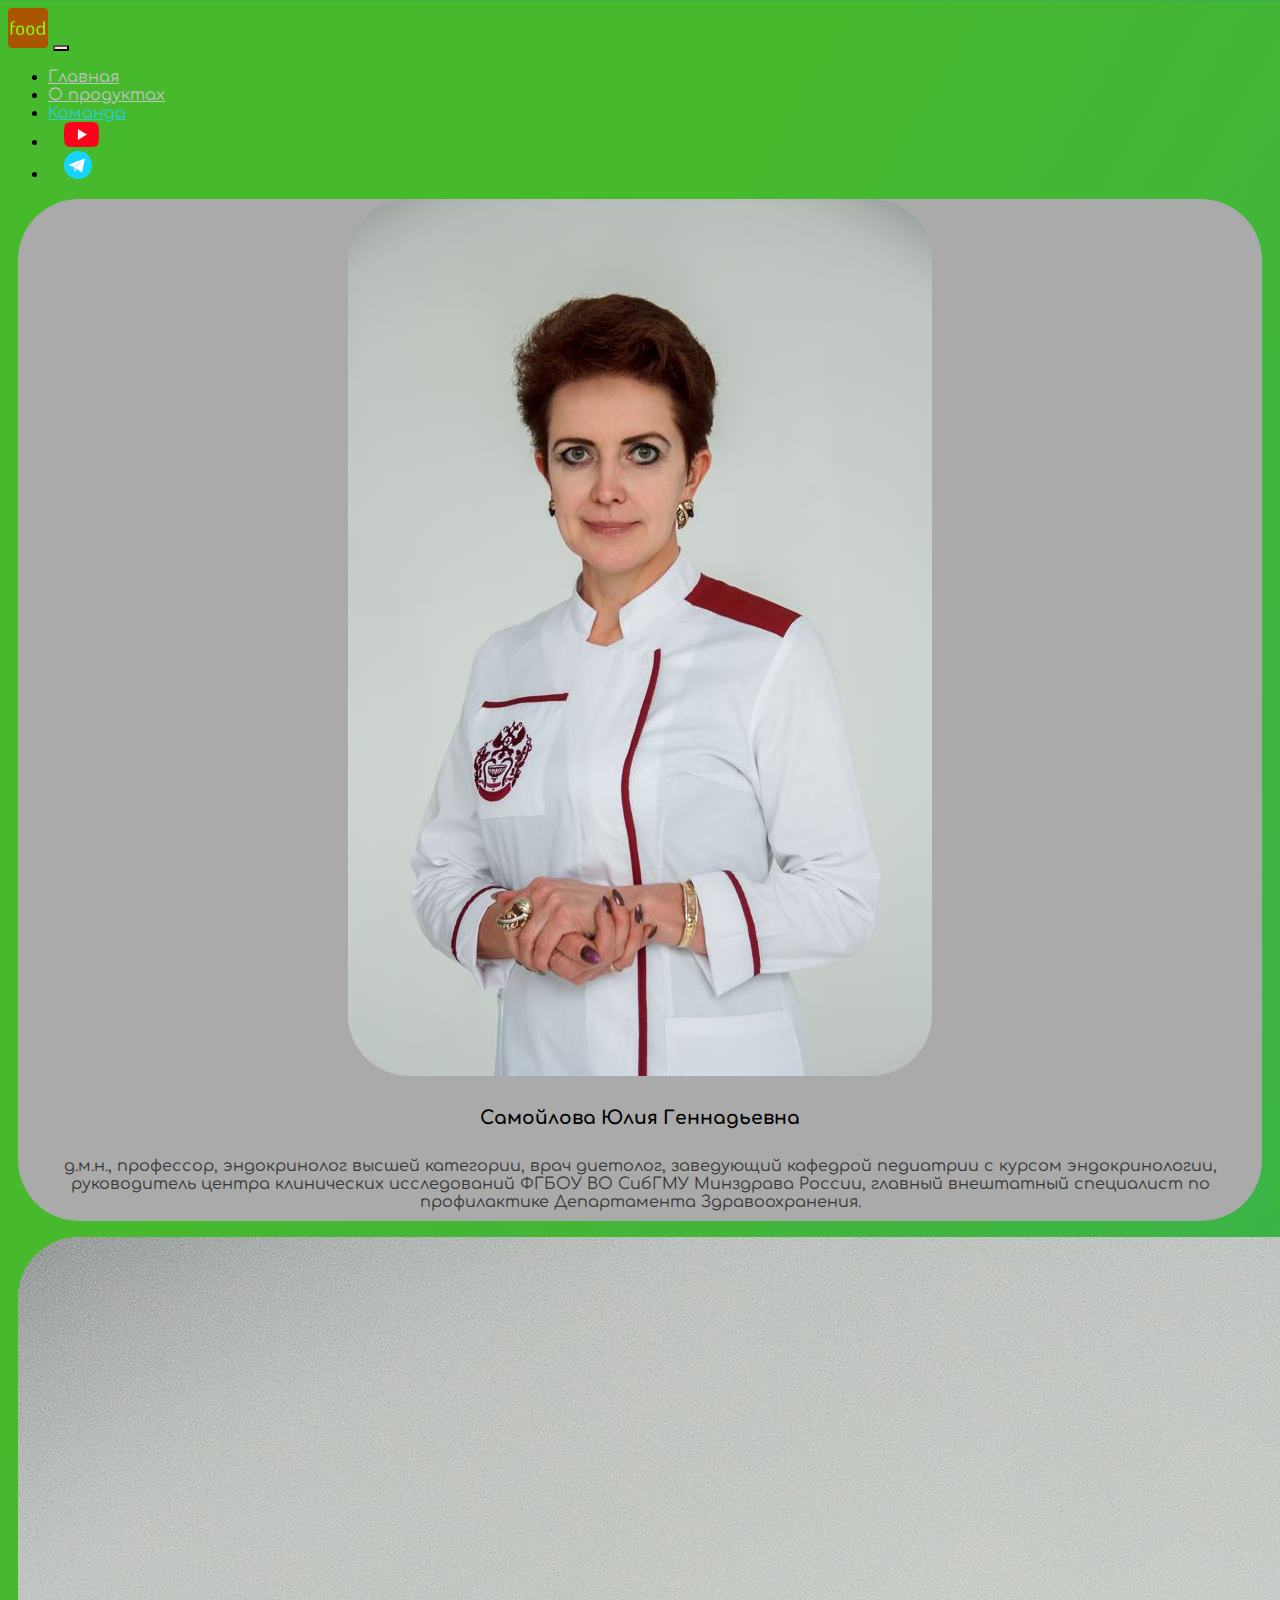
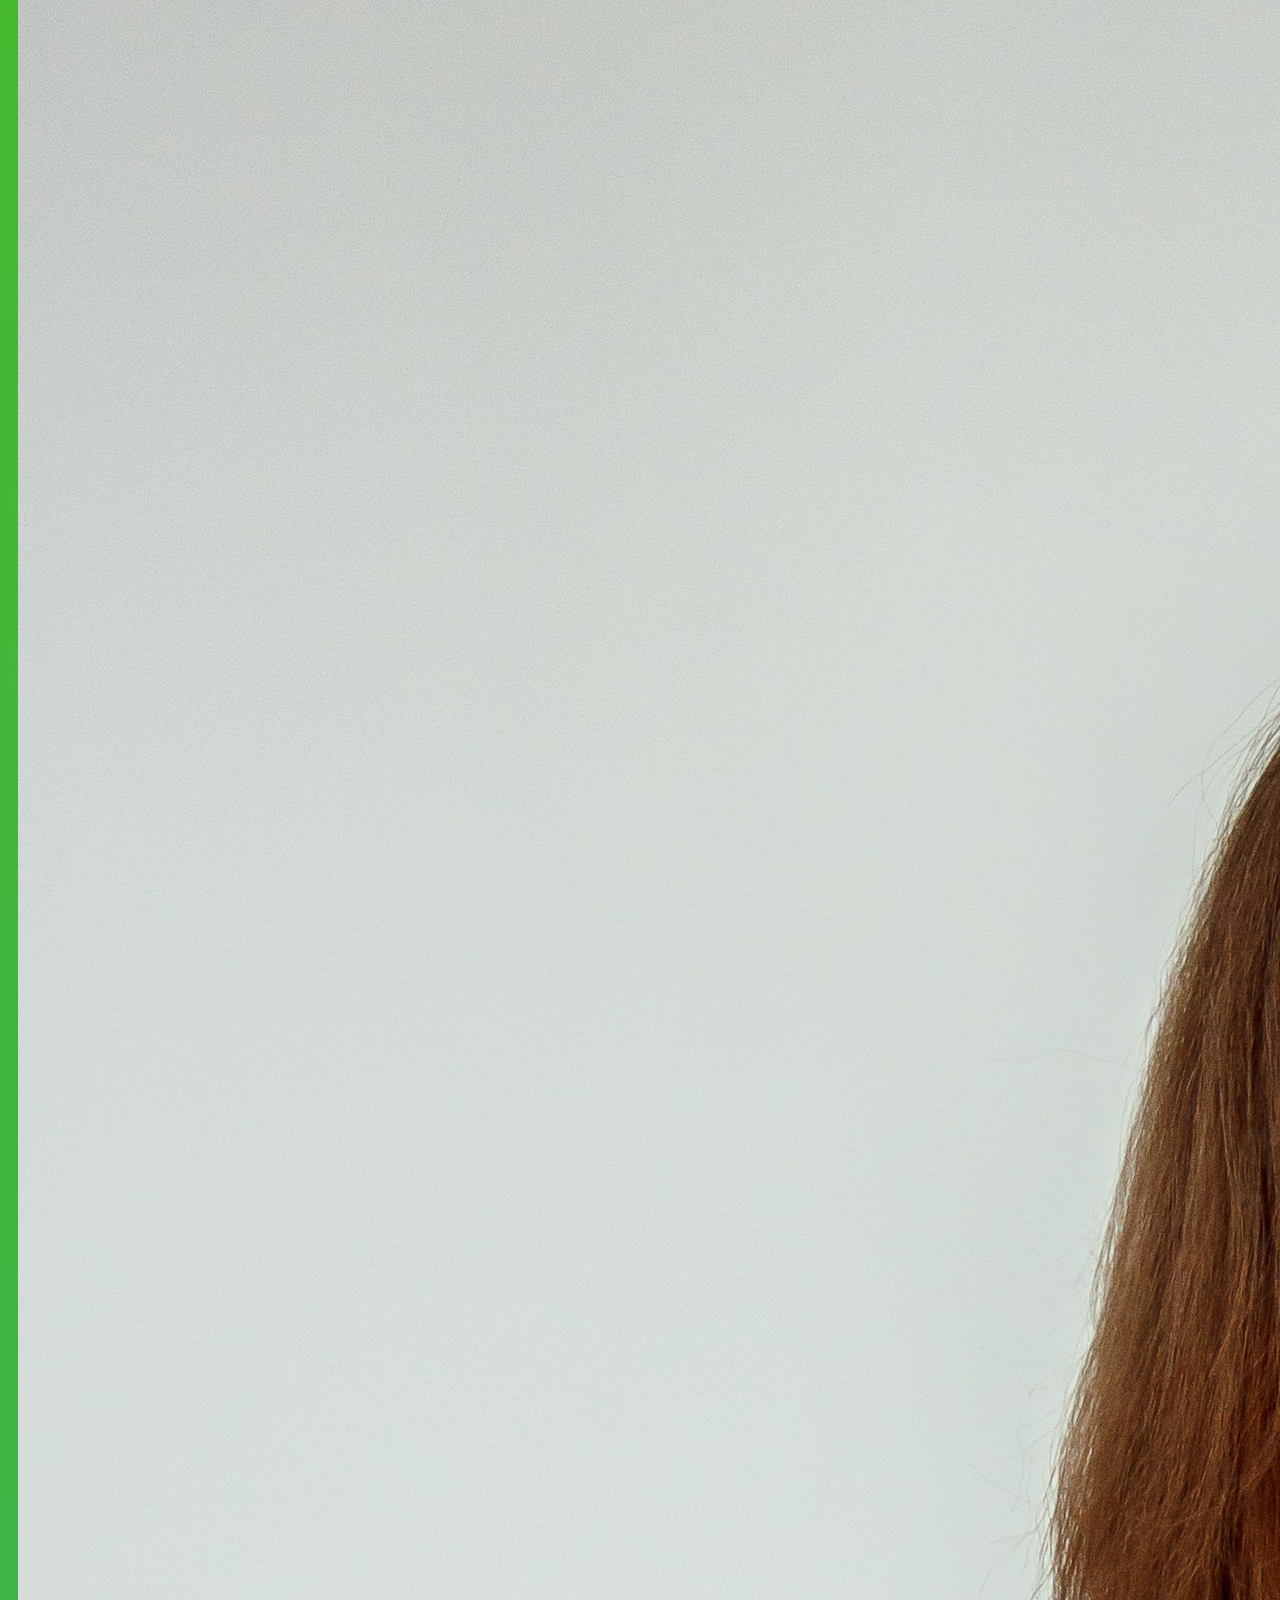
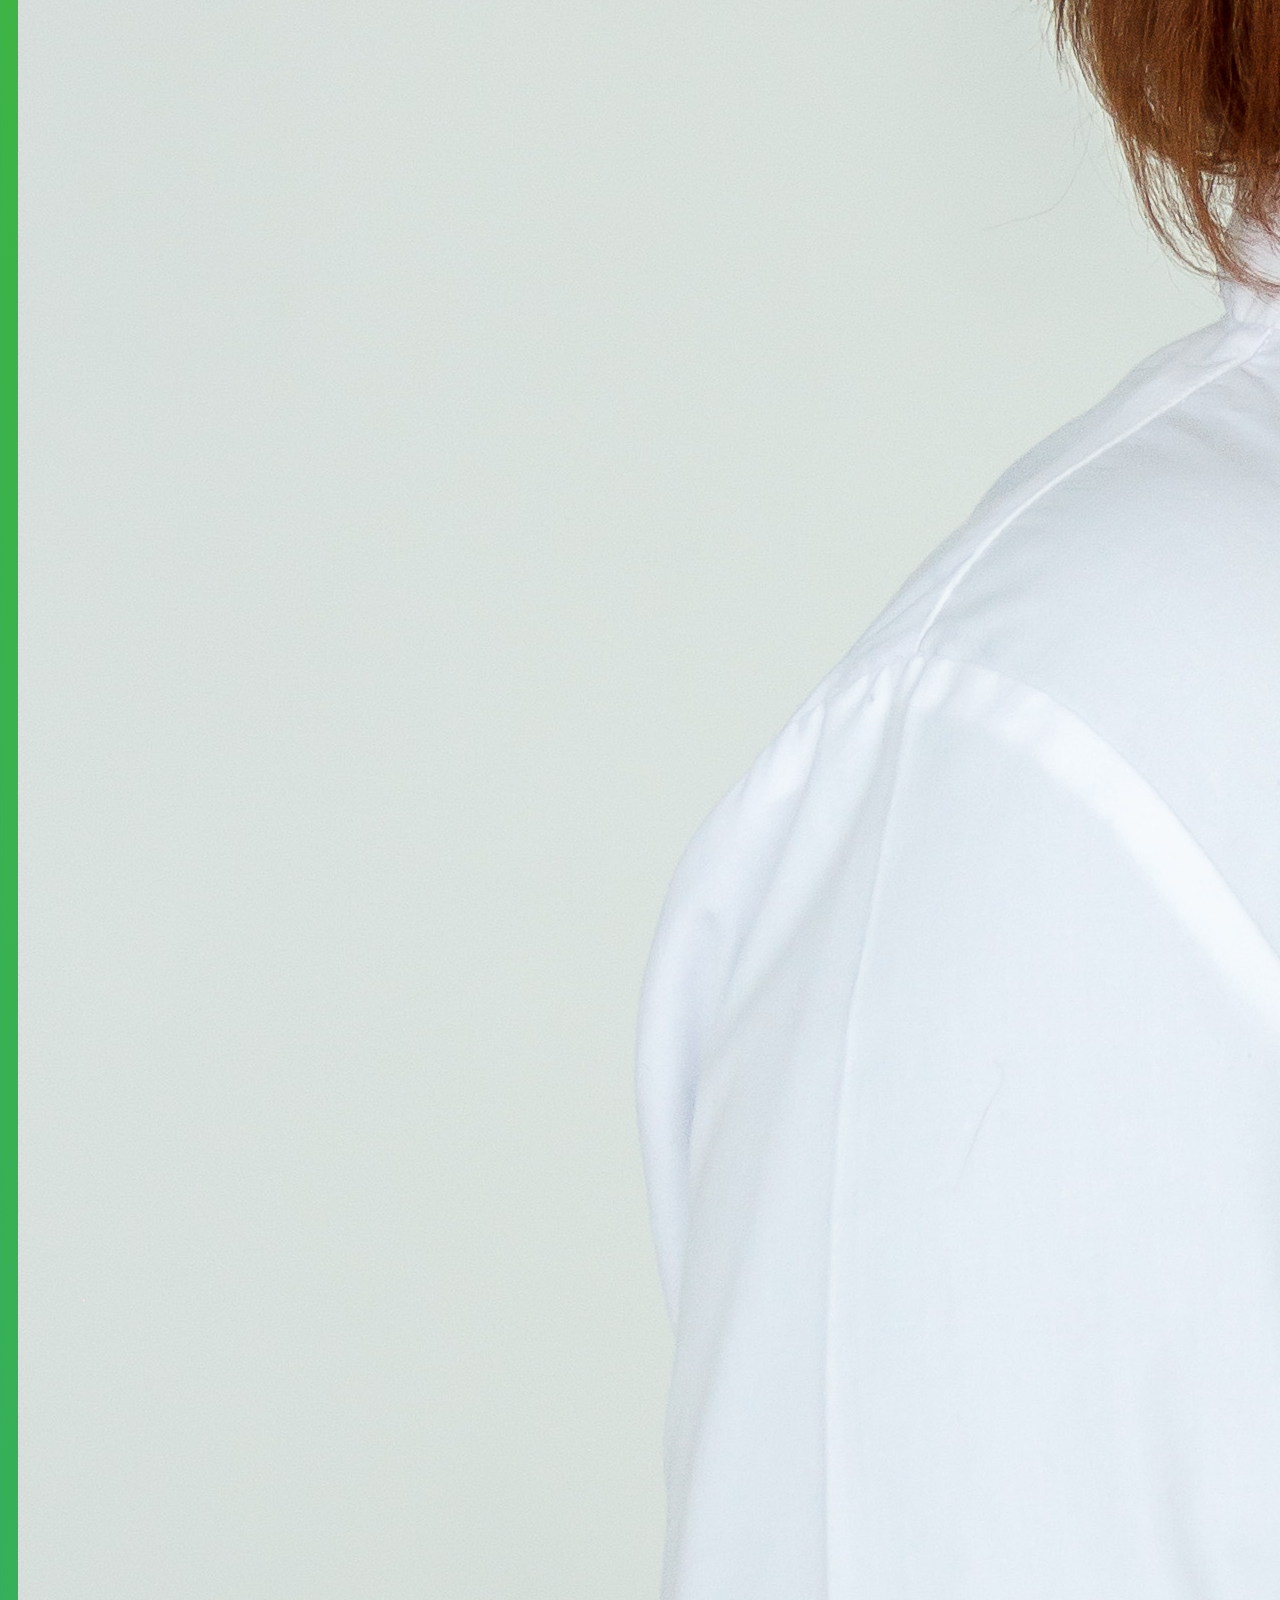
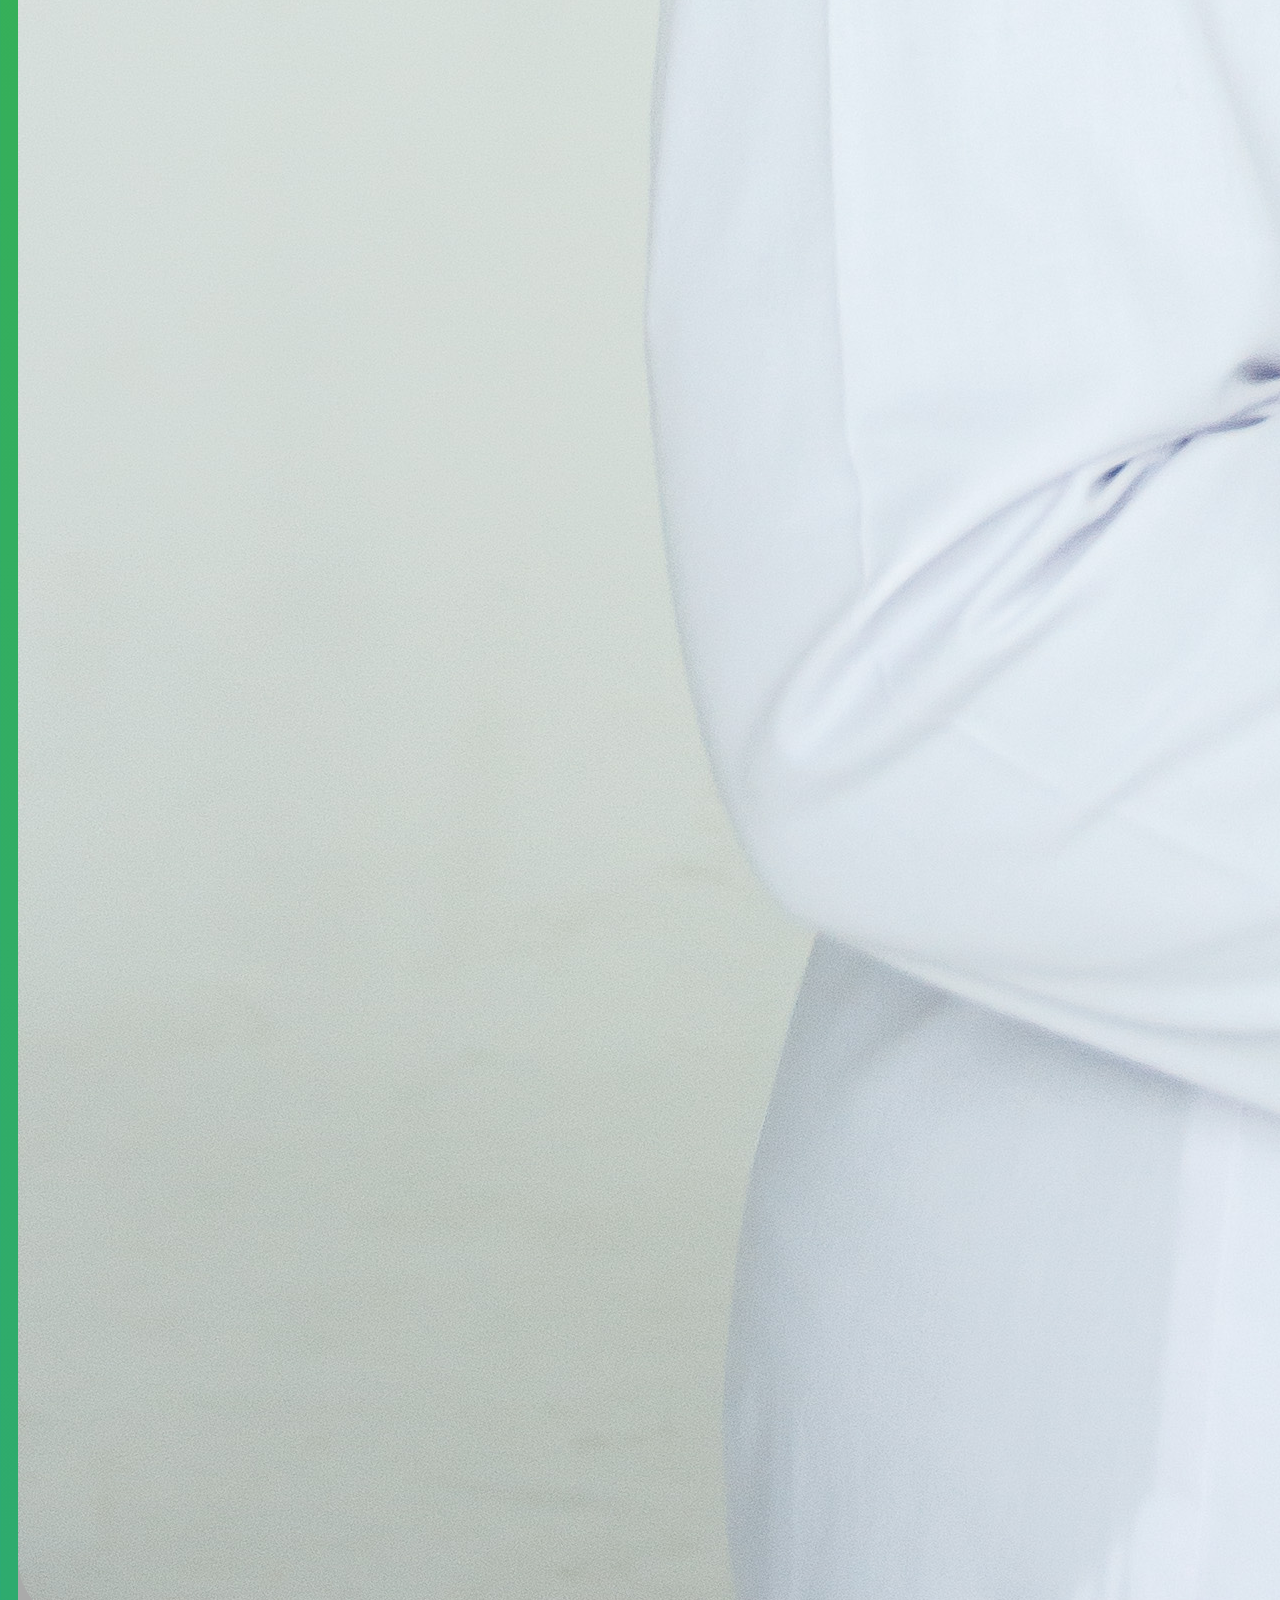
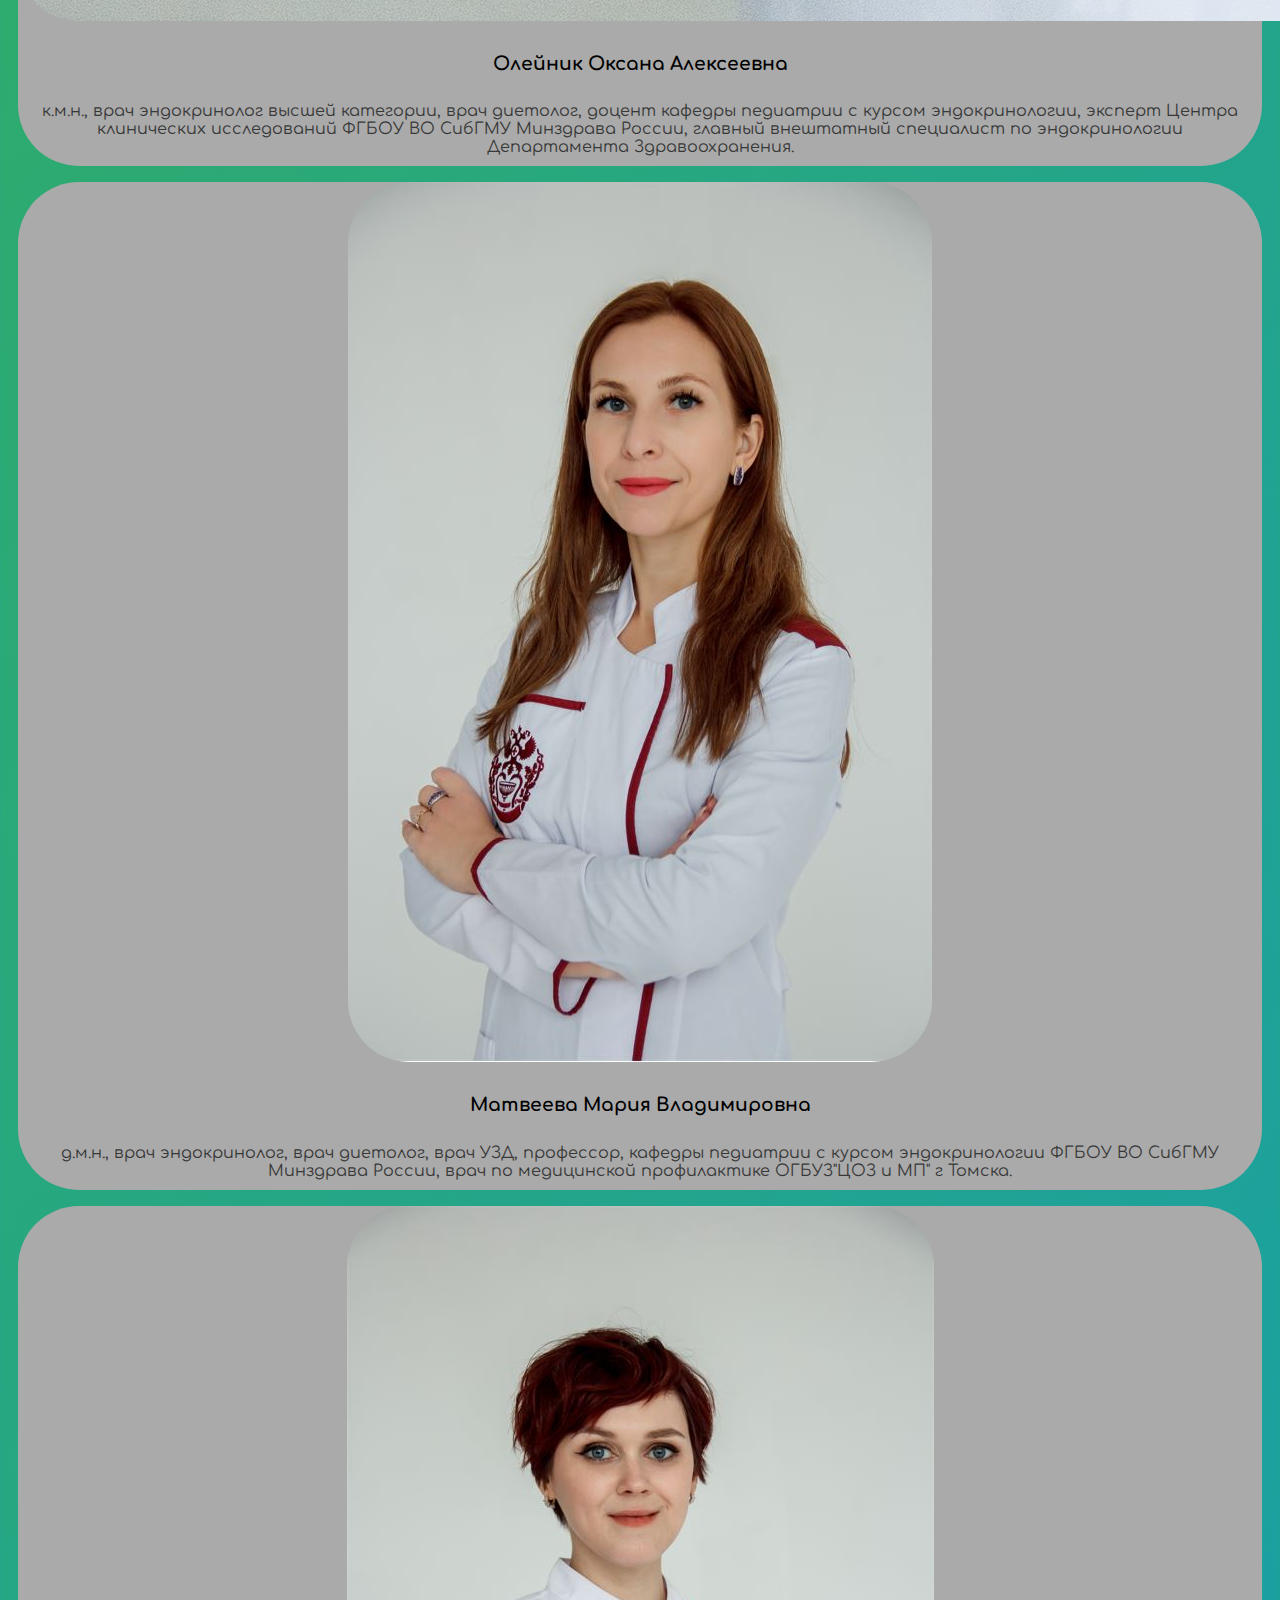
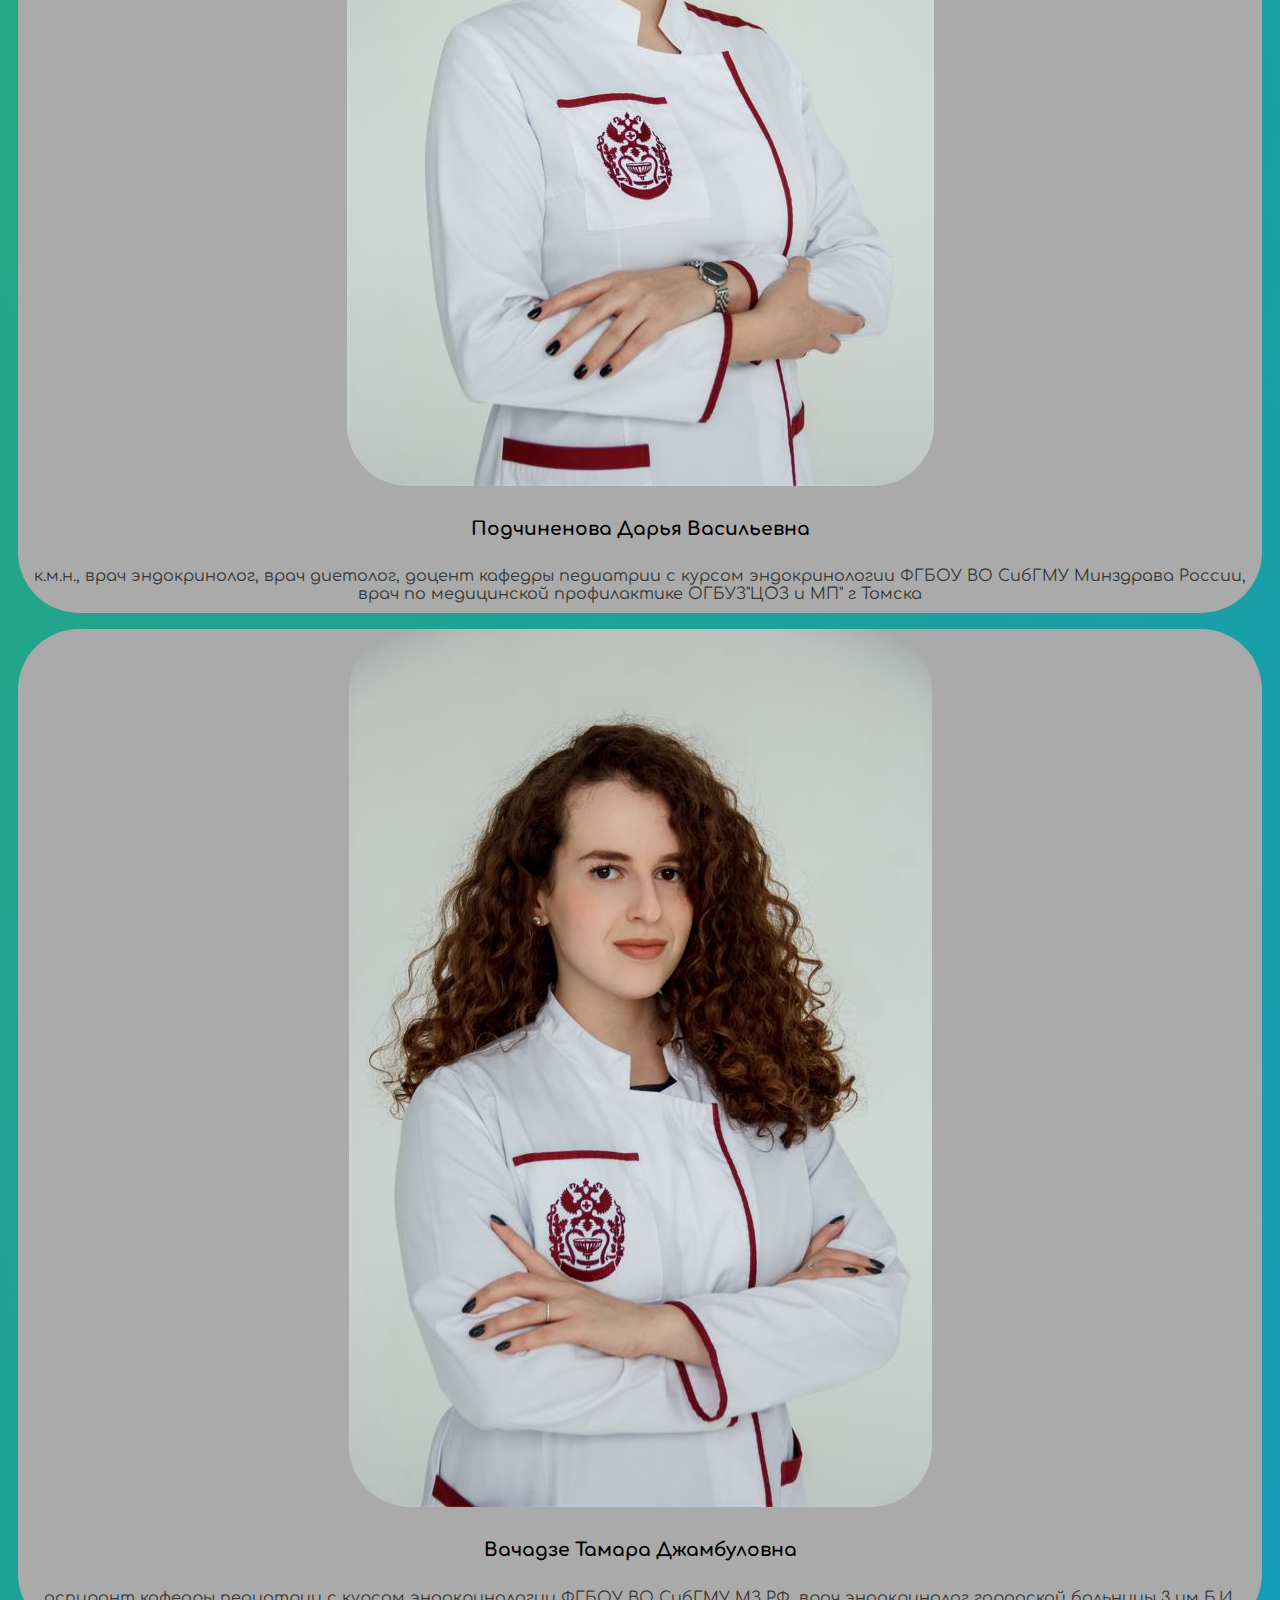
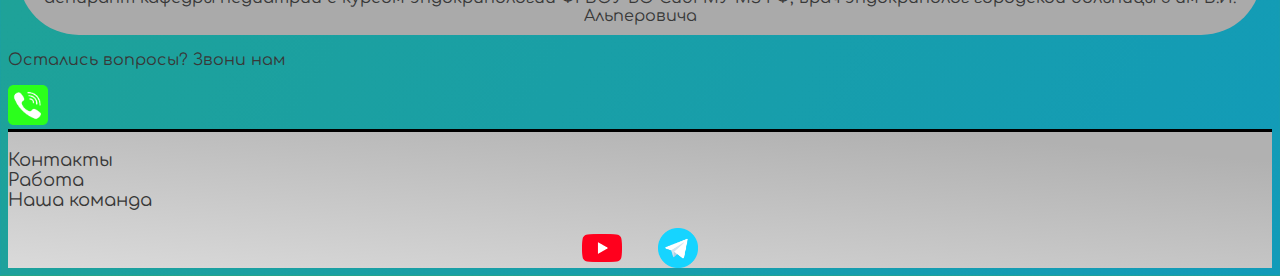
<file: team.html>
<!DOCTYPE html>
<html lang="en">

<head>
    <meta charset="UTF-8">
    <meta http-equiv="X-UA-Compatible" content="IE=edge">
    <meta name="viewport" content="width=device-width, initial-scale=1.0">
    <title>Превенториум</title>
    <link href="https://cdn.jsdelivr.net/npm/bootstrap@5.2.3/dist/css/bootstrap.min.css" rel="stylesheet"
        integrity="sha384-rbsA2VBKQhggwzxH7pPCaAqO46MgnOM80zW1RWuH61DGLwZJEdK2Kadq2F9CUG65" crossorigin="anonymous">
    <link rel="stylesheet" href="source/styles/mycss.css">

    <link rel="apple-touch-icon" sizes="180x180" href="source/files/favicon_io/apple-touch-icon.png">
    <link rel="icon" type="image/png" sizes="32x32" href="source/files/favicon_io/favicon-32x32.png">
    <link rel="icon" type="image/png" sizes="16x16" href="source/files/favicon_io/favicon-16x16.png">
    <link rel="manifest" href="source/files/favicon_io/site.webmanifest">
</head>

<body>
    <header>
        <nav class="navbar navbar-expand-lg bg-dark">
            <div class="container-fluid">
                <a class="navbar-brand" href="/"><img src="source/files/favicon_io/android-chrome-512x512.png" alt="///"></a>
                <button class="navbar-toggler" type="button" data-bs-toggle="collapse" data-bs-target="#navbarNav"
                    aria-controls="navbarNav" aria-expanded="false" aria-label="Toggle navigation">
                    <span class="navbar-toggler-icon"></span>
                </button>
                <div class="collapse navbar-collapse" id="navbarNav">
                    <ul class="navbar-nav">
                        <li class="nav-item">
                            <a class="nav-link" aria-current="page" href="/">Главная</a>
                        </li>
                        <li class="nav-item">
                            <a class="nav-link " href="pricing.html">О продуктах</a>
                        </li>
                        <li class="nav-item">
                            <a class="nav-link active" href="pricing.html">Команда</a>
                        </li>
                        <li class="nav-item">
                            <a class="nav-link" href="pricing.html">
                                <img style="width: 35px; margin-inline: 1em;" src="source/files/yt.png" alt="">
                            </a>
                        </li>
                        <li class="nav-item">
                            <a class="nav-link" href="pricing.html">
                                <img style="width: 28px; margin-inline: 1em;" src="source/files/tg.png" alt="">
                            </a>
                        </li>
                    </ul>
                </div>
            </div>
        </nav>
    </header>

    <section>

        <div class="container-fluid mt-4">

    
            <div class="row">
                <div class="col-lg-2">
                </div>

                <div class="col-lg-8 col-md-12">
                    <div class="row">
                        <div class="col-lg-4 col-md-6 mt-4">
                            <div class="card-team">
                                <img src="source/images/SYuG_sm1.jpg" class="card-img-top" alt="///">
                                <div class="card-body">
                                    <h3 class="card-title">Самойлова Юлия Геннадьевна</h3>
                                    <p class="card-text">
                                        д.м.н., профессор, эндокринолог высшей категории, врач диетолог, заведующий
                                        кафедрой педиатрии с курсом эндокринологии, руководитель центра клинических
                                        исследований ФГБОУ ВО СибГМУ Минздрава России, главный внештатный специалист по
                                        профилактике Департамента Здравоохранения.
                                    </p>
                                </div>
                            </div>
                        </div>
                        <div class="col-lg-4 col-md-6 mt-4">
                            <div class="card-team">
                                <img src="source/images/OOA.jpg" class="card-img-top" alt="///">
                                <div class="card-body">
                                    <h3 class="card-title">Олейник Оксана Алексеевна</h3>
                                    <p class="card-text">
                                        к.м.н., врач эндокринолог высшей категории, врач диетолог, доцент кафедры
                                        педиатрии с курсом эндокринологии, эксперт Центра клинических исследований ФГБОУ
                                        ВО СибГМУ Минздрава России, главный внештатный специалист по эндокринологии
                                        Департамента Здравоохранения.
                                    </p>
                                </div>
                            </div>
                        </div>
                        <div class="col-lg-4 col-md-6 mt-4">
                            <div class="card-team">
                                <img src="source/images/MMV_sm.jpg" class="card-img-top" alt="///">
                                <div class="card-body">
                                    <h3 class="card-title">Матвеева Мария Владимировна</h3>
                                    <p class="card-text">
                                        д.м.н., врач эндокринолог, врач диетолог, врач УЗД, профессор, кафедры педиатрии
                                        с курсом эндокринологии ФГБОУ ВО СибГМУ Минздрава России, врач по медицинской
                                        профилактике ОГБУЗ"ЦОЗ и МП" г Томска.
                                    </p>
                                </div>
                            </div>
                        </div>
                        <div class="col-lg-4 col-md-6 mt-4">
                            <div class="card-team">
                                <img src="source/images/PDV_sm.jpg" class="card-img-top" alt="///">
                                <div class="card-body">
                                    <h3 class="card-title">Подчиненова Дарья Васильевна</h3>
                                    <p class="card-text">
                                        к.м.н., врач эндокринолог, врач диетолог, доцент кафедры педиатрии с курсом
                                        эндокринологии ФГБОУ ВО СибГМУ Минздрава России, врач по медицинской
                                        профилактике ОГБУЗ"ЦОЗ и МП" г Томска
                                    </p>
                                </div>
                            </div>
                        </div>
                        <div class="col-lg-4 col-md-6 mt-4">
                            <div class="card-team">
                                <img src="source/images/VTD_sm.jpg" class="card-img-top" alt="///">
                                <div class="card-body">
                                    <h3 class="card-title">Вачадзе Тамара Джамбуловна</h3>
                                    <p class="card-text">
                                        аспирант кафедры педиатрии с курсом эндокринологии ФГБОУ ВО СибГМУ МЗ РФ, врач
                                        эндокринолог городской больницы 3 им Б.И. Альперовича
                                    </p>
                                </div>
                            </div>
                        </div>
                    </div>
                    <div class="col-lg-12 col-md-12 text-center mt-4">
                        <p>Остались вопросы?  Звони нам</p>
                    </div>
                    <div class="col-lg-12 col-md-12 text-center">
                        <img class="call-anim" style="width: 40px;" src="source/files/phone.png" alt="">
                    </div>
                </div>

            </div>

    </section>

    <footer class="mt-4">
        <div class="container-fluid">
            <div class="row">
                <div class="col-lg-4 col-md-12 footer-text text-center">
                    <p></p>
                </div>
                <div class="col-lg-4 col-md-12 footer-text text-center">
                    <p>Контакты <br>Работа<br>Наша команда</p>
                </div>
                <div class="col-lg-4 col-md-12 media-links">
                    <img style="width: 40px; margin-inline: 1em;" src="source/files/yt.png" alt="">
                    <img style="width: 40px; margin-inline: 1em;" src="source/files/tg.png" alt="">
                </div>
            </div>
        </div>
    </footer>

    <script src="https://cdn.jsdelivr.net/npm/bootstrap@5.2.3/dist/js/bootstrap.bundle.min.js"
        integrity="sha384-kenU1KFdBIe4zVF0s0G1M5b4hcpxyD9F7jL+jjXkk+Q2h455rYXK/7HAuoJl+0I4"
        crossorigin="anonymous"></script>
</body>

</html>
</file>
<file: source/styles/mycss.css>
@import url('https://fonts.googleapis.com/css2?family=Comfortaa&display=swap');



body {
    font-family: Comfortaa, serif;
    background: linear-gradient(120deg, #46B92D 12%, #129BB9 100%);
}

p {
    color: rgb(56, 56, 56);
}

.nav-link {
    color: rgb(196, 196, 196);
}

.navbar-nav .nav-link.active {
    color: rgb(41, 207, 212);
}

.navbar-brand img {
    width: 40px;
}

.navbar-toggler {
    background-color: antiquewhite;
}

.sidebar {
    color: rgb(56, 56, 56);
    background: linear-gradient(200deg, #46B92D 12%, #129BB9 100%);

}

.card {
    background: linear-gradient(290deg, #46B92D 12%, #129BB9 100%);
    color: aquamarine;
}

.card a {
    text-decoration: none;
    color: aquamarine;
}


.card-team {
    background: #aaaaaa;
    color: rgb(0, 0, 0);
    text-align: center;
    margin: 10px;
    border-radius: 61px;
}

.card-team p {
    padding-inline: 10px;
    padding-bottom: 10px;
}

.card-team h3 {
    padding: 10px;
}

.card-team img {
    border-radius: 61px;
}

.slide-text,
.footer-text {
    color: rgb(56, 56, 56);
    margin: auto auto;
}

footer {
    background: linear-gradient(185deg, #b1b1b1 12%, #dadada 100%);
    border-top: 3px solid #000;
    font-size: 18px;

}


footer a {
    text-decoration: none;
    color: rgb(56, 56, 56);
}


.btn-outline-primary {
    background: linear-gradient(15deg, #FBFF00 0%, #12FF06 100%);
}

.media-links {
    display: flex;
    justify-content: center;
    align-items: center;
}

.call-anim {
    animation: myAnim 3s ease 0s infinite normal forwards;
}

@keyframes myAnim {

    0%,
    100% {
        transform: translateX(0%);
        transform-origin: 50% 50%;
    }

    15% {
        transform: translateX(-30px) rotate(-6deg);
    }

    30% {
        transform: translateX(15px) rotate(6deg);
    }

    45% {
        transform: translateX(-15px) rotate(-3.6deg);
    }

    60% {
        transform: translateX(9px) rotate(2.4deg);
    }

    75% {
        transform: translateX(-6px) rotate(-1.2deg);
    }
}

@media (max-widht: 755px) {
    .carousel-indicators {
        display: none;
    }
}

.prim {
    margin-top: 30px;
    background-color: #f5f7e5;
    outline: 4px solid #686868;
    transition: outline 0.5s ease 0s;
}

.prim:hover {
    outline: 11px solid #ff0303;
}

.prim>h2 {
    padding-top: 10px;
    text-align: center;
}

.prim>p {
    padding-left: 15px;
    font-size: 18px;
}

.colective {
    text-align: center;
    margin-top: 3em;
}

.kir {
    color: #252525;
    font-weight: bold;
}

.carousel-inner {
    border: solid;
    background-color: #575757;
}

.carousel-inner p {
    font-weight: bold;
    color: #ffffff;
    font-size: 24px;
    margin: 10px;
}

.recept {
    text-align: center;
    margin-top: 45px;
    margin-bottom: 10px;
    font-weight: bold;
    font-size: 44px;

}

.modal {
    display: none;
    /* Скрыто по умолчанию */
    position: fixed;
    /* Оставаться на месте */
    z-index: 1;
    /* Сидеть на вершине */
    padding-top: 300px;
    /* Расположение коробки */
    left: 0;
    top: 0;
    width: 100%;
    /* Полная ширина */
    height: 100%;
    /* Полная высота */
    overflow: auto;
    /* Включите прокрутку, если это необходимо */
    background-color: rgb(0, 0, 0);
    /* Цвет запасной вариант  */
    background-color: rgba(0, 0, 0, 0.4);
    /*Черный с непрозрачностью */
}

/* Модальное содержание */
.modal-content {
    position: relative;
    background-color: #fefefe;
    margin: auto;
    padding: 0;
    border: 1px solid #888;
    width: 80%;
    box-shadow: 0 4px 8px 0 rgba(0, 0, 0, 0.2), 0 6px 20px 0 rgba(0, 0, 0, 0.19);
    -webkit-animation-name: animatetop;
    -webkit-animation-duration: 0.4s;
    animation-name: animatetop;
    animation-duration: 0.4s
}

/* Добавить анимацию */
@-webkit-keyframes animatetop {
    from {
        top: -300px;
        opacity: 0
    }

    to {
        top: 0;
        opacity: 1
    }
}

@keyframes animatetop {
    from {
        top: -300px;
        opacity: 0
    }

    to {
        top: 0;
        opacity: 1
    }
}

/* Кнопка закрытия */
.close {
    color: white;
    float: right;
    font-size: 28px;
    font-weight: bold;
}

.close:hover,
.close:focus {
    color: #000;
    text-decoration: none;
    cursor: pointer;
}

.modal-header {
    padding: 2px 16px;
    background-color: #5cb85c;
    color: white;
}


.modal-body {
    padding: 2px 16px;
}

.modal-content img {
    height: 400px;
    width: 400px;
    padding: 2px 20px 20px;
}

.modal-footer {
    padding: 2px 16px;
    background-color: #5cb85c;
    color: white;
}
</file>
<file: source/styles/later.css>
.info {
    background: linear-gradient(200deg, #46B92D 12%, #129BB9 100%);
	padding: 5px;
  }
  
  .info__switch {
	display: none;
  }
  
  .info__body {
	max-height: 0;
	overflow: hidden;
	transition: 0.4s;
  }
  
  .info__switch:checked~.info__body {
	max-height: 1000px;
  }
  
  .info__headline::before {
	content: "";
	position: absolute;
	left: -18px;
	top: 4px;
	border: 6px solid #000000;
	border-bottom-color: transparent;
	border-right-color: transparent;
	border-left-color: transparent;
  }
</file>
